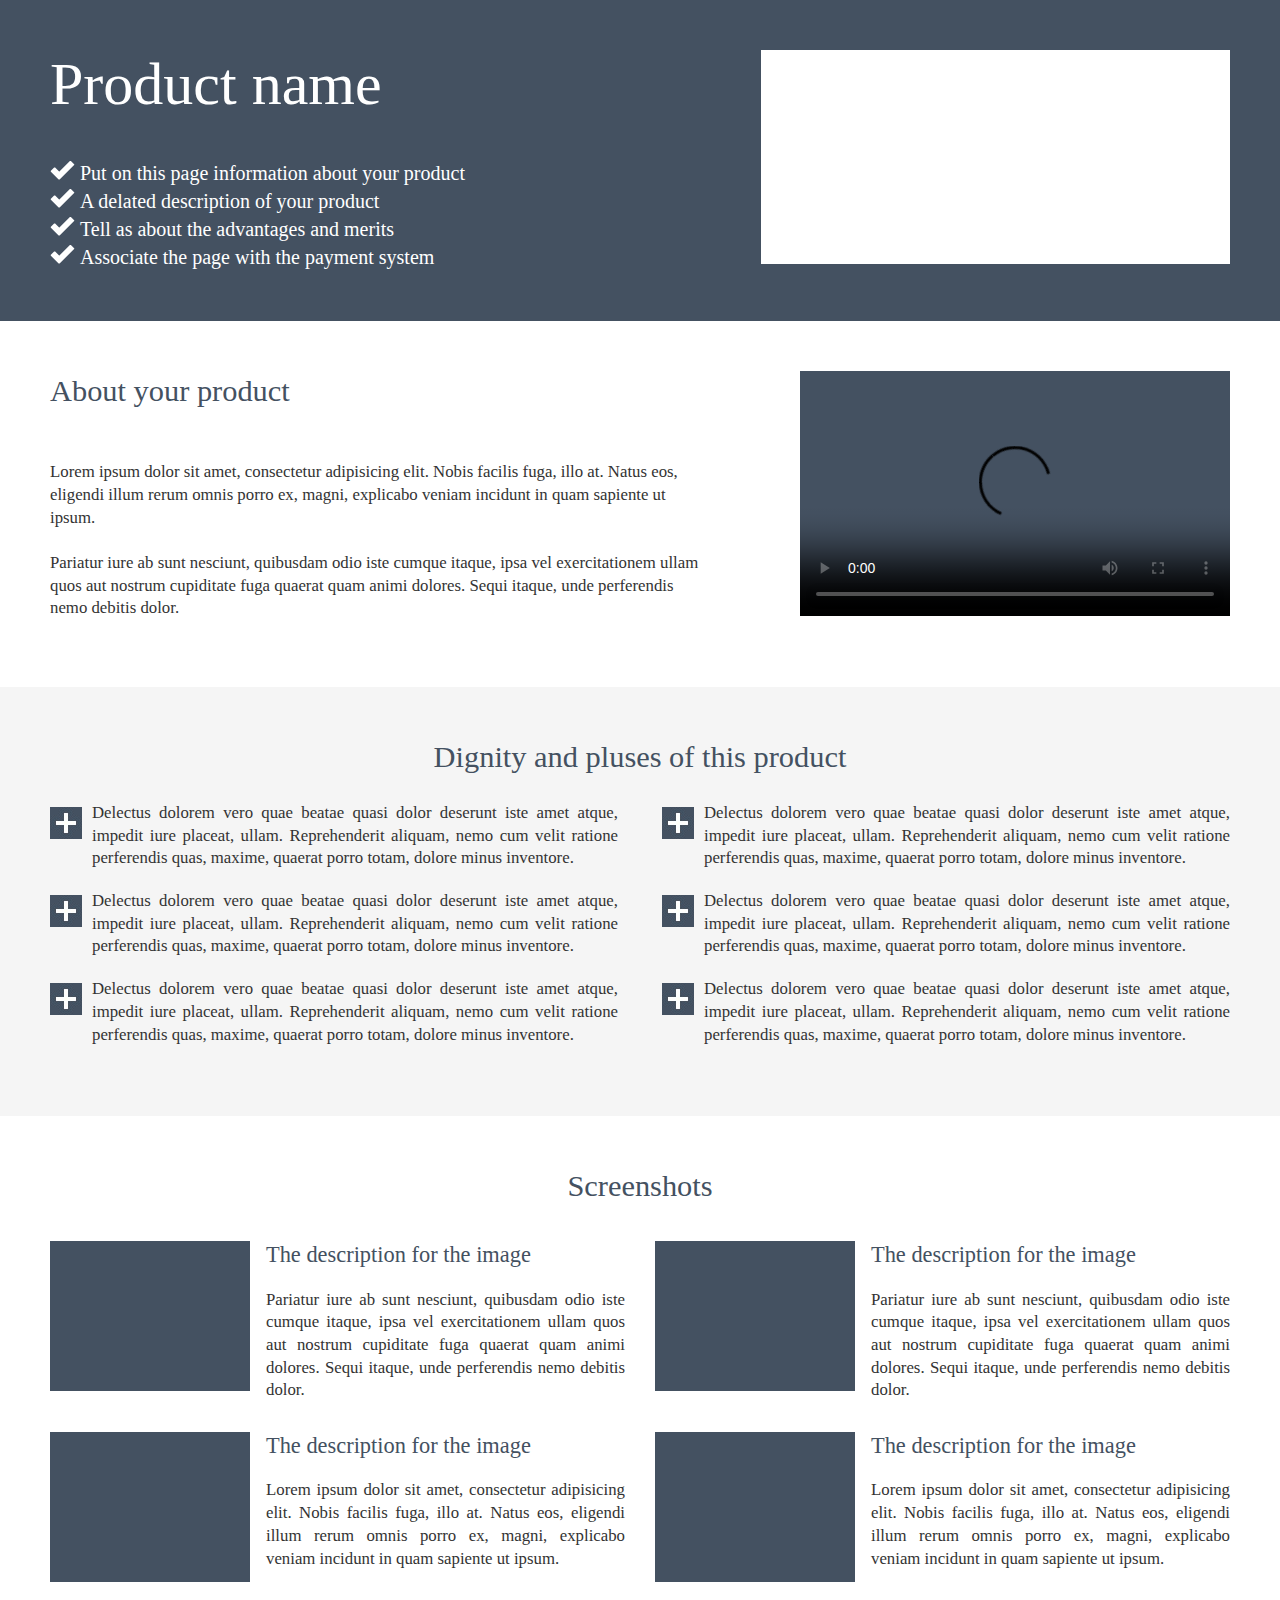
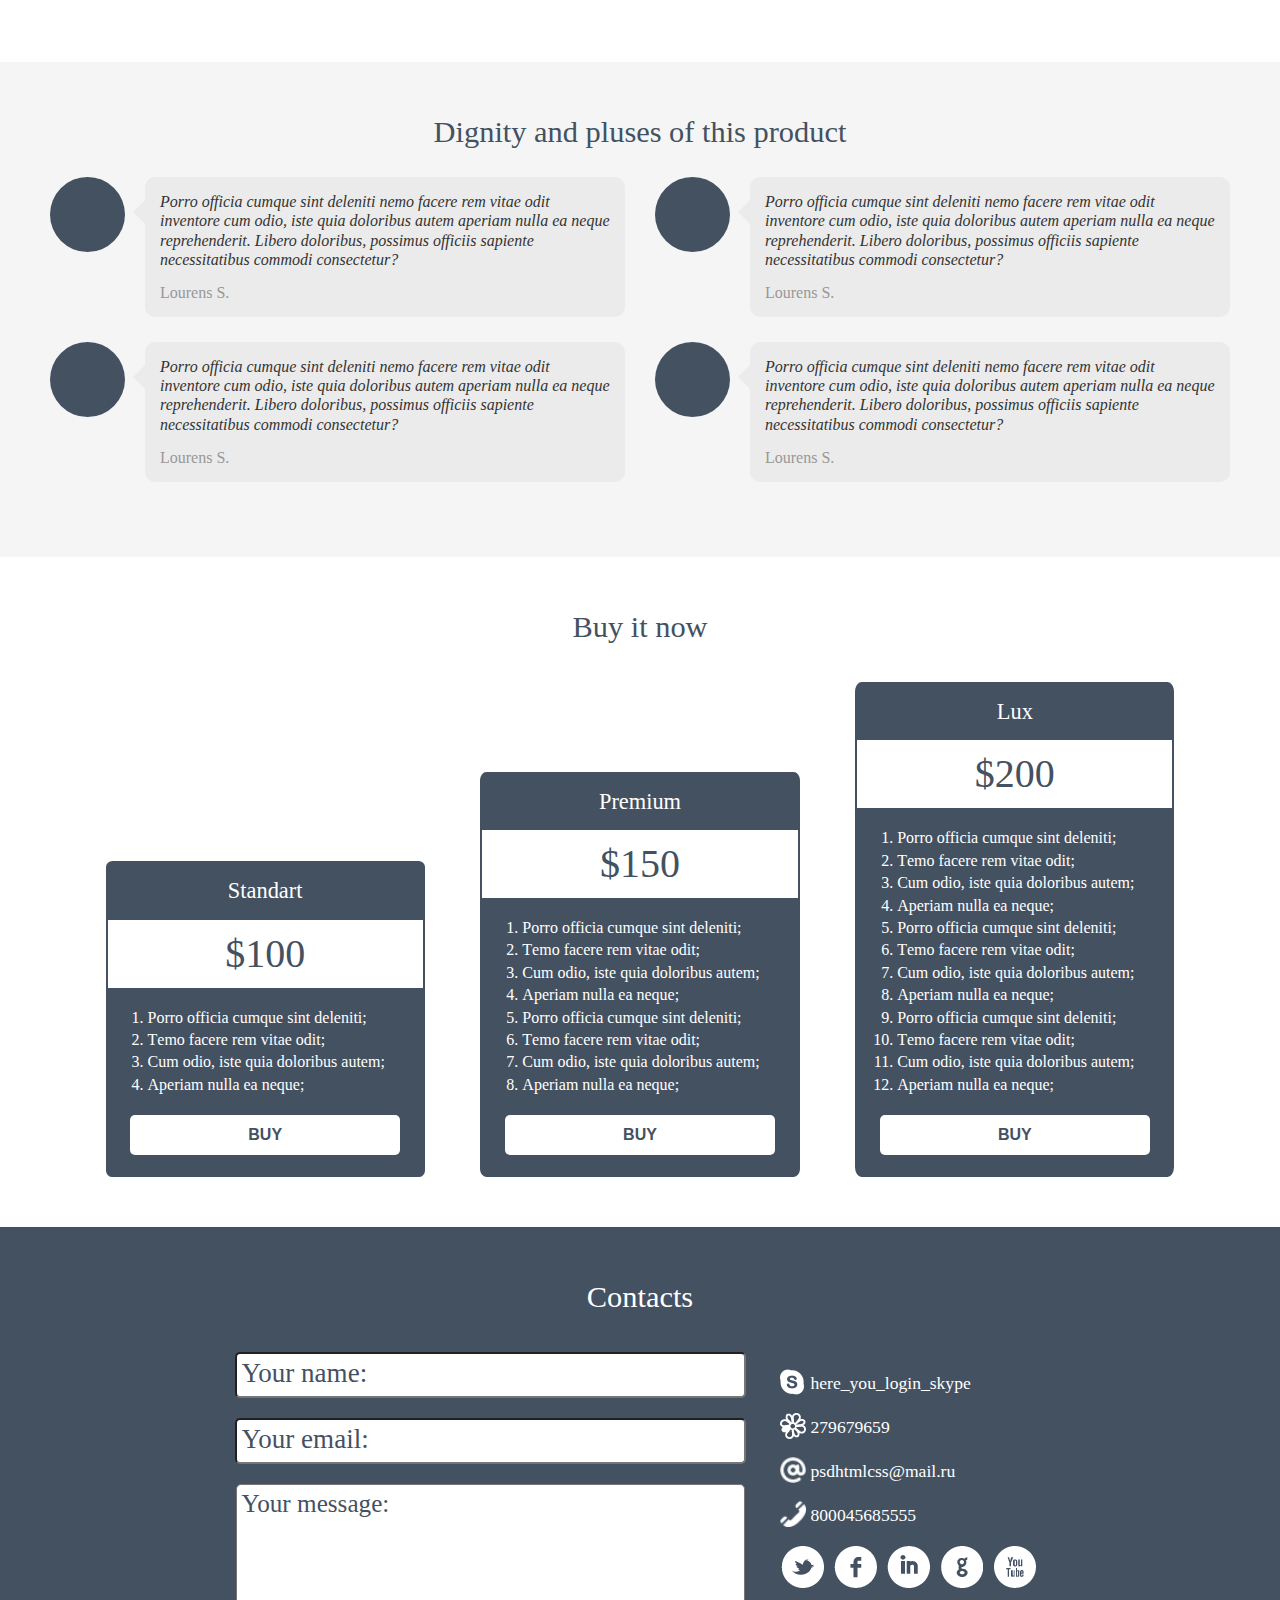
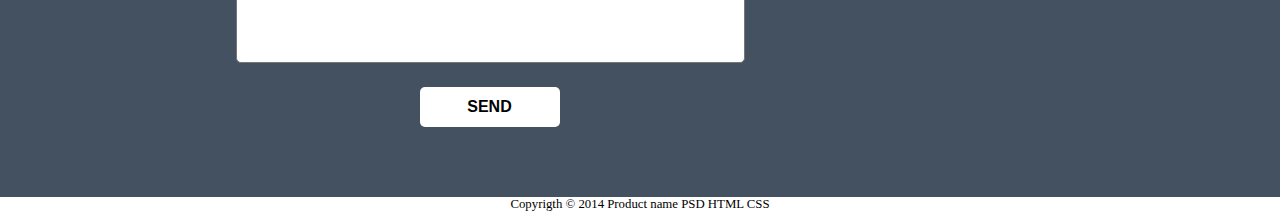
<file: Index.html>
<!DOCTYPE html>

<html lang="en">

<head>
    <meta charset="UTF-8" />
    <link href="Style.css" rel="stylesheet" />
    <meta name="viewport" content="width=device-width, initial-scale=1.0">
    <title>Product!</title>
</head>

<body>
    <div class="wrapper">
        <div class="content">
            <header class="main_header w100 bc445161">
                <div class="main_header_container">
                    <h1 class="main_header_headline text-white">Product name</h1>
                    <ul class="main_header_list text-white">
                        <li>Put on this page information about your product</li>
                        <li>A delated description of your product</li>
                        <li>Tell as about the advantages and merits </li>
                        <li>Associate the page with the payment system</li>
                    </ul>
                </div>
                <img class="main_header_img" src="img/header_img.jpg" alt="IMG">
            </header>
            <main class="w100">
                <section class="about_your_product bc_white">
                    <div class="about_your_product_container">
                        <h2 class="about_your_product_headline text_c445161 h2_font text_c445161">About your product</h2>
                            <p class="about_your_product_text text_c333 p_font"> Lorem ipsum dolor sit amet,
                                consectetur adipisicing
                                elit. Nobis facilis fuga, illo at. Natus eos, eligendi illum rerum omnis porro ex,
                                magni,
                                explicabo veniam incidunt in quam sapiente ut ipsum. <br><br>
                                Pariatur iure ab sunt nesciunt, quibusdam odio iste
                                cumque itaque, ipsa vel exercitationem ullam quos aut nostrum cupiditate fuga quaerat
                                quam
                                animi dolores.
                                Sequi itaque, unde perferendis nemo debitis dolor.</p>
                    </div>
                    <video class="about_your_product_video" src="#" controls poster="img/poster.jpg"></video>
                </section>
                <section class="pluses bcf5f5f5 ">
                    <h2 class="pluses_headline h2_font text_c445161 w100">Dignity and pluses of this product</h2>
                    <figure class="pluses_content">
                        <img src="img/Pluses_img.jpg" alt="IMG" class="pluses_img">
                        <figcaption class="pluses_img_content">
                            <p class="pluses_img_txt text_c333 p_font">Delectus dolorem vero quae beatae quasi dolor
                                deserunt iste amet atque, impedit iure placeat, ullam. Reprehenderit aliquam, nemo cum
                                velit ratione perferendis quas, maxime, quaerat porro totam, dolore minus inventore.</p>
                        </figcaption>
                    </figure>
                    <figure class="pluses_content">
                        <img src="img/Pluses_img.jpg" alt="IMG" class="pluses_img">
                        <figcaption class="pluses_img_content">
                            <p class="pluses_img_txt text_c333 p_font">Delectus dolorem vero quae beatae quasi dolor
                                deserunt iste amet atque, impedit iure placeat, ullam. Reprehenderit aliquam, nemo cum
                                velit ratione perferendis quas, maxime, quaerat porro totam, dolore minus inventore.</p>
                        </figcaption>
                    </figure>
                    <figure class="pluses_content">
                        <img src="img/Pluses_img.jpg" alt="IMG" class="pluses_img">
                        <figcaption class="pluses_img_content">
                            <p class="pluses_img_txt text_c333 p_font">Delectus dolorem vero quae beatae quasi dolor
                                deserunt iste amet atque, impedit iure placeat, ullam. Reprehenderit aliquam, nemo cum
                                velit ratione perferendis quas, maxime, quaerat porro totam, dolore minus inventore.</p>
                        </figcaption>
                    </figure>
                    <figure class="pluses_content">
                        <img src="img/Pluses_img.jpg" alt="IMG" class="pluses_img">
                        <figcaption class="pluses_img_content">
                            <p class="pluses_img_txt text_c333 p_font">Delectus dolorem vero quae beatae quasi dolor
                                deserunt iste amet atque, impedit iure placeat, ullam. Reprehenderit aliquam, nemo cum
                                velit ratione perferendis quas, maxime, quaerat porro totam, dolore minus inventore.</p>
                        </figcaption>
                    </figure>
                    <figure class="pluses_content">
                        <img src="img/Pluses_img.jpg" alt="IMG" class="pluses_img">
                        <figcaption class="pluses_img_content">
                            <p class="pluses_img_txt text_c333 p_font">Delectus dolorem vero quae beatae quasi dolor
                                deserunt iste amet atque, impedit iure placeat, ullam. Reprehenderit aliquam, nemo cum
                                velit ratione perferendis quas, maxime, quaerat porro totam, dolore minus inventore.</p>
                        </figcaption>
                    </figure>
                    <figure class="pluses_content">
                        <img src="img/Pluses_img.jpg" alt="IMG" class="pluses_img">
                        <figcaption class="pluses_img_content">
                            <p class="pluses_img_txt text_c333 p_font">Delectus dolorem vero quae beatae quasi dolor
                                deserunt iste amet atque, impedit iure placeat, ullam. Reprehenderit aliquam, nemo cum
                                velit ratione perferendis quas, maxime, quaerat porro totam, dolore minus inventore.</p>
                        </figcaption>
                    </figure>
                </section>
                <section class="screenshots bc_white">
                    <h2 class="screenshots_headline h2_font text_c445161 w100">Screenshots</h2>
                    <figure class="screenshots_content">
                        <img src="img/screenshot_img.jpg" alt="" class="screenshots_img">
                        <figcaption class="screenshots_img_content">
                            <h3 class="screenshots_img_title text_c445161">The description for the image</h3>
                            <p class="screenshots_img_txt text_c333 p_font">Pariatur iure ab sunt nesciunt, quibusdam
                                odio iste cumque
                                itaque, ipsa vel exercitationem ullam quos aut nostrum cupiditate fuga quaerat quam
                                animi dolores. Sequi itaque, unde perferendis nemo debitis dolor.</p>
                        </figcaption>
                    </figure>
                    <figure class="screenshots_content">
                        <img src="img/screenshot_img.jpg" alt="" class="screenshots_img">
                        <figcaption class="screenshots_img_content">
                            <h3 class="screenshots_img_title text_c445161">The description for the image</h3>
                            <p class="screenshots_img_txt text_c333 p_font">Pariatur iure ab sunt nesciunt, quibusdam
                                odio iste cumque
                                itaque, ipsa vel exercitationem ullam quos aut nostrum cupiditate fuga quaerat quam
                                animi dolores. Sequi itaque, unde perferendis nemo debitis dolor.</p>
                        </figcaption>
                    </figure>
                    <figure class="screenshots_content">
                        <img src="img/screenshot_img.jpg" alt="" class="screenshots_img">
                        <figcaption class="screenshots_img_content">
                            <h3 class="screenshots_img_title text_c445161">The description for the image</h3>
                            <p class="screenshots_img_txt text_c333 p_font">Lorem ipsum dolor sit amet, consectetur
                                adipisicing elit.
                                Nobis facilis fuga, illo at. Natus eos, eligendi illum rerum omnis porro ex, magni,
                                explicabo veniam incidunt in quam sapiente ut ipsum.</p>
                        </figcaption>
                    </figure>
                    <figure class="screenshots_content">
                        <img src="img/screenshot_img.jpg" alt="IMG" class="screenshots_img">
                        <figcaption class="screenshots_img_content">
                            <h3 class="screenshots_img_title text_c445161">The description for the image</h3>
                            <p class="screenshots_img_txt text_c333 p_font">Lorem ipsum dolor sit amet, consectetur
                                adipisicing elit.
                                Nobis facilis fuga, illo at. Natus eos, eligendi illum rerum omnis porro ex, magni,
                                explicabo veniam incidunt in quam sapiente ut ipsum.</p>
                        </figcaption>
                    </figure>
                </section>
                <section class="reviews bcf5f5f5">
                    <h2 class="reviews_headline h2_font text_c445161 w100">Dignity and pluses of this product</h2>
                    <figure class="reviews_content">
                        <img src="img/reviews_img.jpg" alt="" class="reviews_img">
                        <figcaption class="reviews_img_content bc_ebebeb">
                            <p class="reviews_img_txt text_c333">Porro officia cumque sint deleniti nemo facere rem
                                vitae odit inventore cum odio, iste quia doloribus autem aperiam nulla ea neque
                                reprehenderit. Libero doloribus, possimus officiis sapiente necessitatibus commodi
                                consectetur?</p>
                            <span class="reviews_img_signature text_c989898">Lourens S.</span>
                        </figcaption>
                    </figure>
                    <figure class="reviews_content">
                        <img src="img/reviews_img.jpg" alt="" class="reviews_img">
                        <figcaption class="reviews_img_content bc_ebebeb">
                            <p class="reviews_img_txt text_c333">Porro officia cumque sint deleniti nemo facere rem
                                vitae odit inventore cum odio, iste quia doloribus autem aperiam nulla ea neque
                                reprehenderit. Libero doloribus, possimus officiis sapiente necessitatibus commodi
                                consectetur?</p>
                            <span class="reviews_img_signature text_c989898">Lourens S.</span>
                        </figcaption>
                    </figure>
                    <figure class="reviews_content">
                        <img src="img/reviews_img.jpg" alt="" class="reviews_img">
                        <figcaption class="reviews_img_content bc_ebebeb">
                            <p class="reviews_img_txt text_c333">Porro officia cumque sint deleniti nemo facere rem
                                vitae odit inventore cum odio, iste quia doloribus autem aperiam nulla ea neque
                                reprehenderit. Libero doloribus, possimus officiis sapiente necessitatibus commodi
                                consectetur?</p>
                            <span class="reviews_img_signature text_c989898">Lourens S.</span>
                        </figcaption>
                    </figure>
                    <figure class="reviews_content">
                        <img src="img/reviews_img.jpg" alt="" class="reviews_img">
                        <figcaption class="reviews_img_content bc_ebebeb">
                            <p class="reviews_img_txt text_c333">Porro officia cumque sint deleniti nemo facere rem
                                vitae odit inventore cum odio, iste quia doloribus autem aperiam nulla ea neque
                                reprehenderit. Libero doloribus, possimus officiis sapiente necessitatibus commodi
                                consectetur?</p>
                            <span class="reviews_img_signature text_c989898">Lourens S.</span>
                        </figcaption>
                    </figure>
                </section>
                <section class="buy_it_now">
                        <h2 class="buy_it_now_headline h2_font text_c445161 w100">Buy it now</h2>
                    <div class="buy_it_now_content standart bc445161">
                        <h3 class="buy_it_now_content_headline text-white ">Standart</h3>
                        <p class="buy_it_now_content_price text_c445161 bc_white">$100</p>
                        <ol class="buy_it_now_content_list text-white">
                                <li>Porro officia cumque sint deleniti;</li>
                                <li>Тemo facere rem vitae odit;</li>
                                <li>Cum odio, iste quia doloribus autem;</li>
                                <li>Aperiam nulla ea neque;</li>
                        </ol>
                            <button class="button buy_it_now_content_button text_c445161 bc_white">buy</button>      
                    </div>
                    <div class="buy_it_now_content premium bc445161">
                            <h3 class="buy_it_now_content_headline text-white ">Premium</h3>
                            <p class="buy_it_now_content_price text_c445161 bc_white">$150</p>
                            <ol class="buy_it_now_content_list text-white">
                                    <li>Porro officia cumque sint deleniti;</li>
                                    <li>Тemo facere rem vitae odit;</li>
                                    <li>Cum odio, iste quia doloribus autem;</li>
                                    <li>Aperiam nulla ea neque;</li>
                                    <li>Porro officia cumque sint deleniti;</li>
                                    <li>Тemo facere rem vitae odit;</li>
                                    <li>Cum odio, iste quia doloribus autem;</li>
                                    <li>Aperiam nulla ea neque;</li>
                            </ol>
                                <button class="button buy_it_now_content_button text_c445161 bc_white">buy</button>     
                        </div>
                        <div class="buy_it_now_content lux bc445161">
                                <h3 class="buy_it_now_content_headline text-white ">Lux</h3>
                                <p class="buy_it_now_content_price text_c445161 bc_white">$200</p>
                                <ol class="buy_it_now_content_list text-white">
                                        <li>Porro officia cumque sint deleniti;</li>
                                        <li>Тemo facere rem vitae odit;</li>
                                        <li>Cum odio, iste quia doloribus autem;</li>
                                        <li>Aperiam nulla ea neque;</li>
                                        <li>Porro officia cumque sint deleniti;</li>
                                        <li>Тemo facere rem vitae odit;</li>
                                        <li>Cum odio, iste quia doloribus autem;</li>
                                        <li>Aperiam nulla ea neque;</li>
                                        <li>Porro officia cumque sint deleniti;</li>
                                        <li>Тemo facere rem vitae odit;</li>
                                        <li>Cum odio, iste quia doloribus autem;</li>
                                        <li>Aperiam nulla ea neque;</li>
                                </ol>
                                    <button class="button buy_it_now_content_button text_c445161 bc_white">buy</button>    
                            </div>
                </section>
                <section class="contacts bc445161">
                        <h2 class="contacts_headline h2_font text-white w100">Contacts</h2>
                        <form class="contacts_form" action="#" method="post">
                            <label class="contacts_form_input_wrapper">
                                <input type="text" class="fullname bc_white text_c445161" placeholder="Your name:"/>
                            </label>
                            <label class="contacts_form_input_wrapper">
                                <input type="email" class="email bc_white text_c445161" placeholder="Your email:"/>
                            </label>
                            <label class="contacts_form_input_wrapper">
                                <textarea class="message bc_white text_c445161" placeholder="Your message:" rows="6" cols="45"></textarea>
                            </label>
                                <input type="submit" value="Send" class="button contacts_form_button bc_white">
                            </form>
                            <div class="contacts_info">
                            <p class="contacts_info_text contacts_info_text_icon1 text-white">here_you_login_skype</p>
                            <p class="contacts_info_text contacts_info_text_icon2 text-white">279679659</p>
                            <p class="contacts_info_text contacts_info_text_icon3 text-white">psdhtmlcss@mail.ru</p>
                            <p class="contacts_info_text contacts_info_text_icon4 text-white">800045685555</p>
                            <div class="contacts_info_sprite">
                                    <div  class="contacts_info_sprite_icon icon_twitter"><a title="Twitter" class="contacts_info_sprite_icon_link" href="https://twitter.com" target="blank"></a></div>
                                    <div  class="contacts_info_sprite_icon icon_fasebook"><a title="Fasebook" class="contacts_info_sprite_icon_link" href="https://facebook.com" target="blank"></a></div>
                                    <div  class="contacts_info_sprite_icon icon_instagram"><a title="Instagram" class="contacts_info_sprite_icon_link" href="https://instagram.com/" target="blank"></a></div>
                                    <div  class="contacts_info_sprite_icon icon_google"><a title="Google" class="contacts_info_sprite_icon_link" href="https://myaccount.google.com" target="blank"></a></div>
                                    <div  class="contacts_info_sprite_icon icon_youtube"><a title="Youtube" class="contacts_info_sprite_icon_link" href="https://youtube.com" target="blank"></a></div>	
                                </div>
                            </div>
                </section>
            </main>
        </div>
        <footer>Copyrigth &copy; 2014 Product name PSD HTML CSS</footer>
    </div>
</body>

</html>
</file>
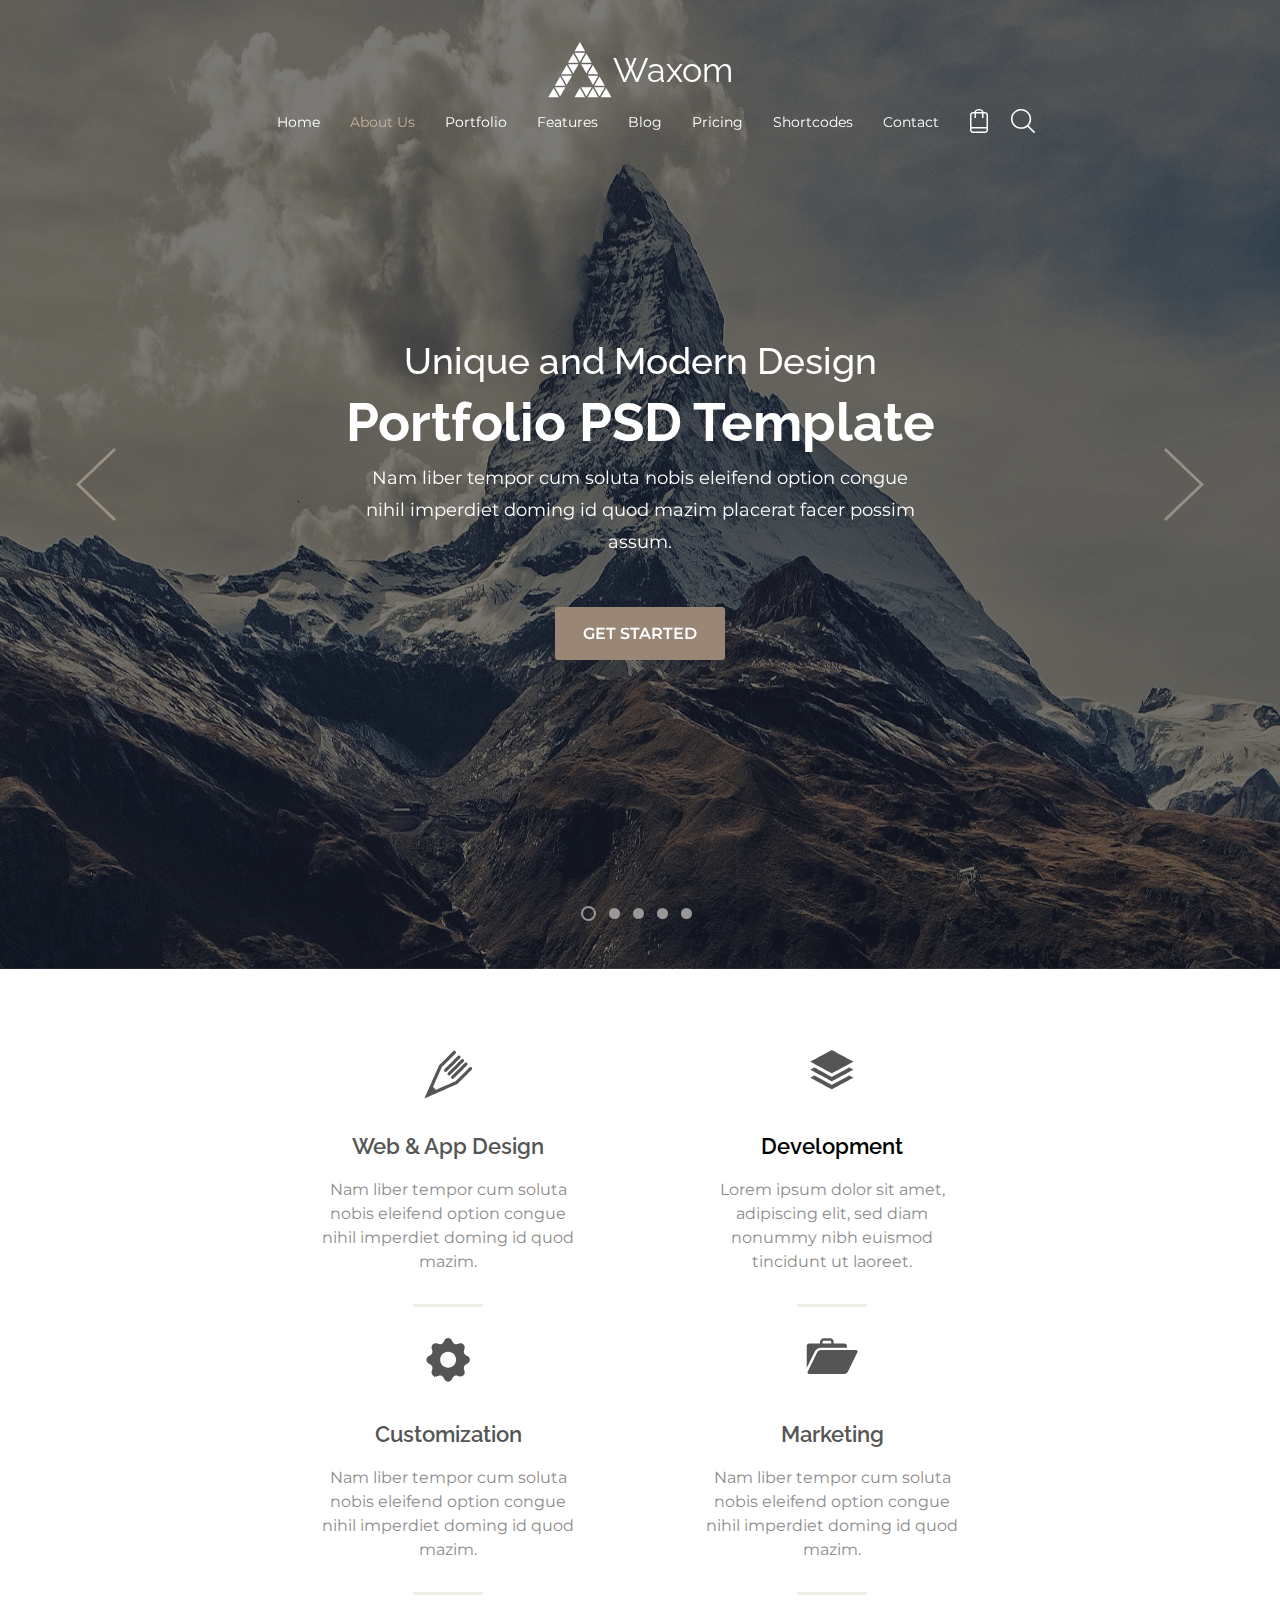
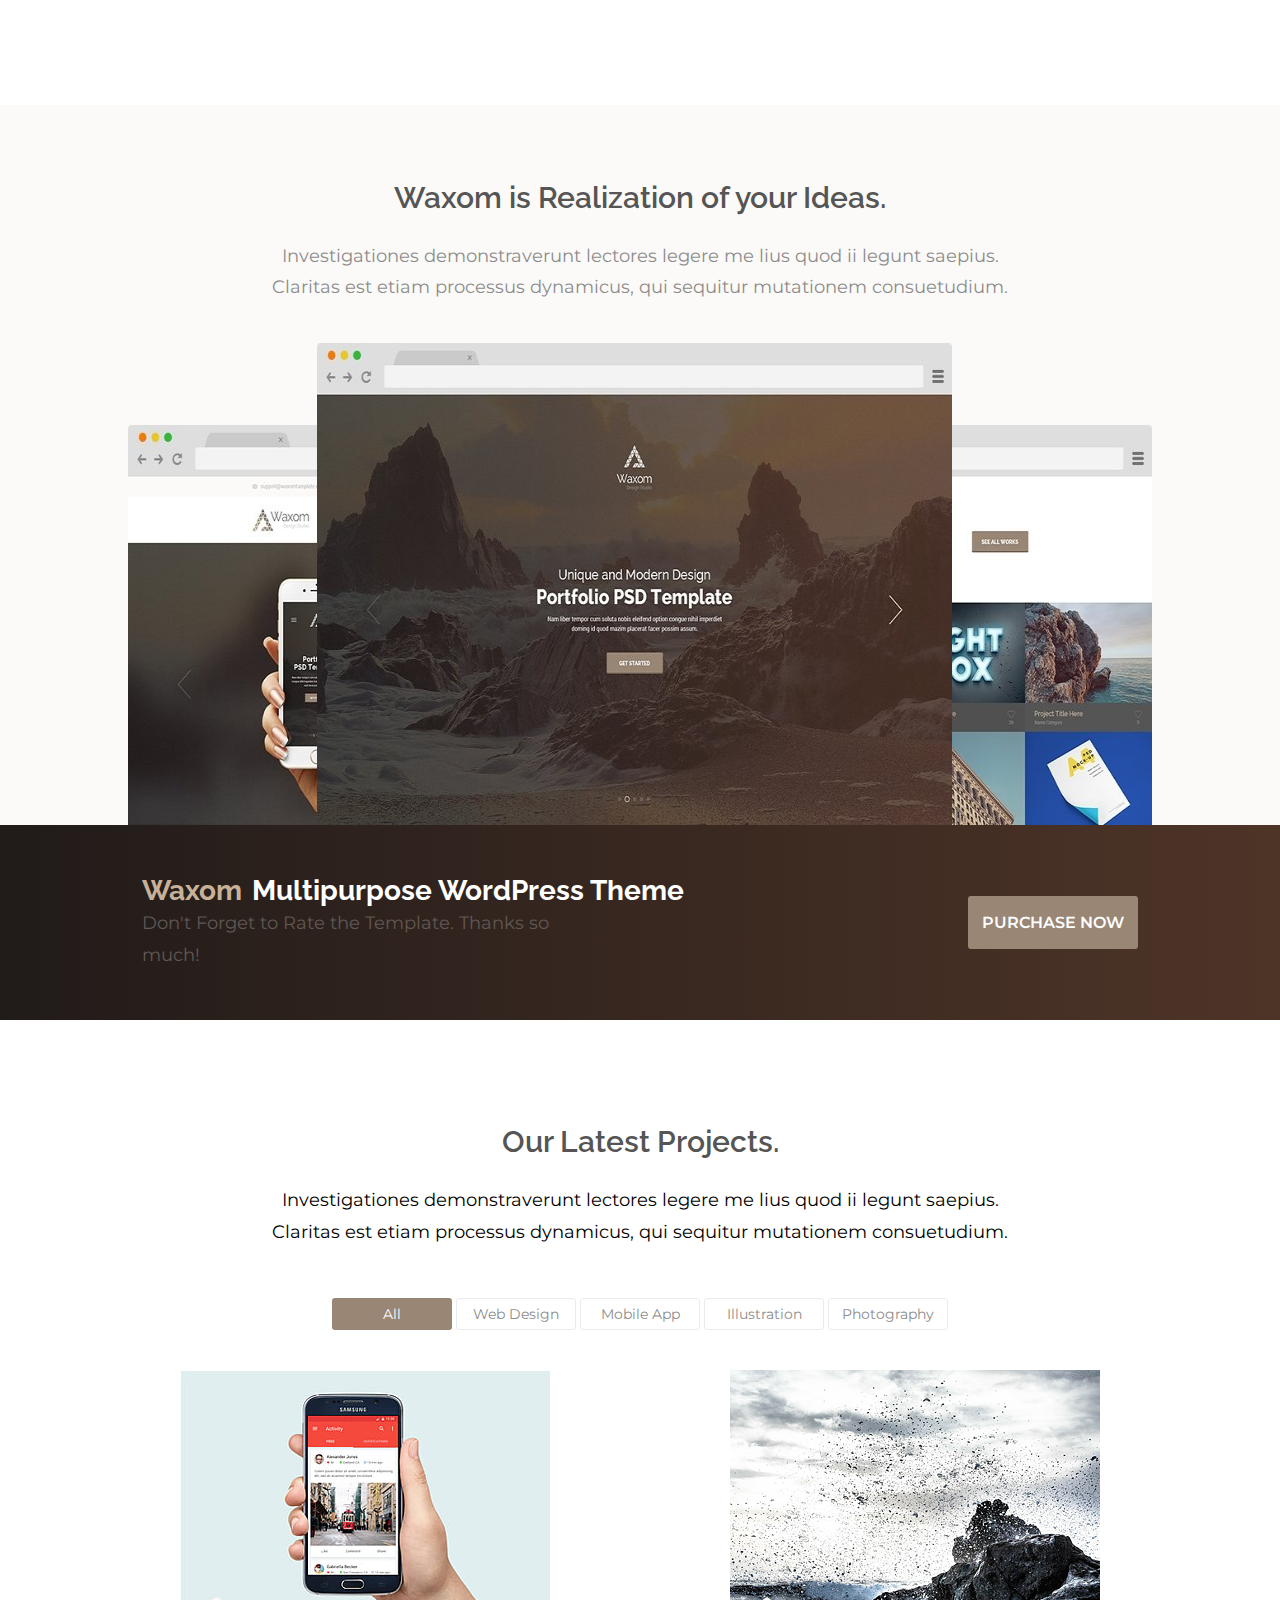
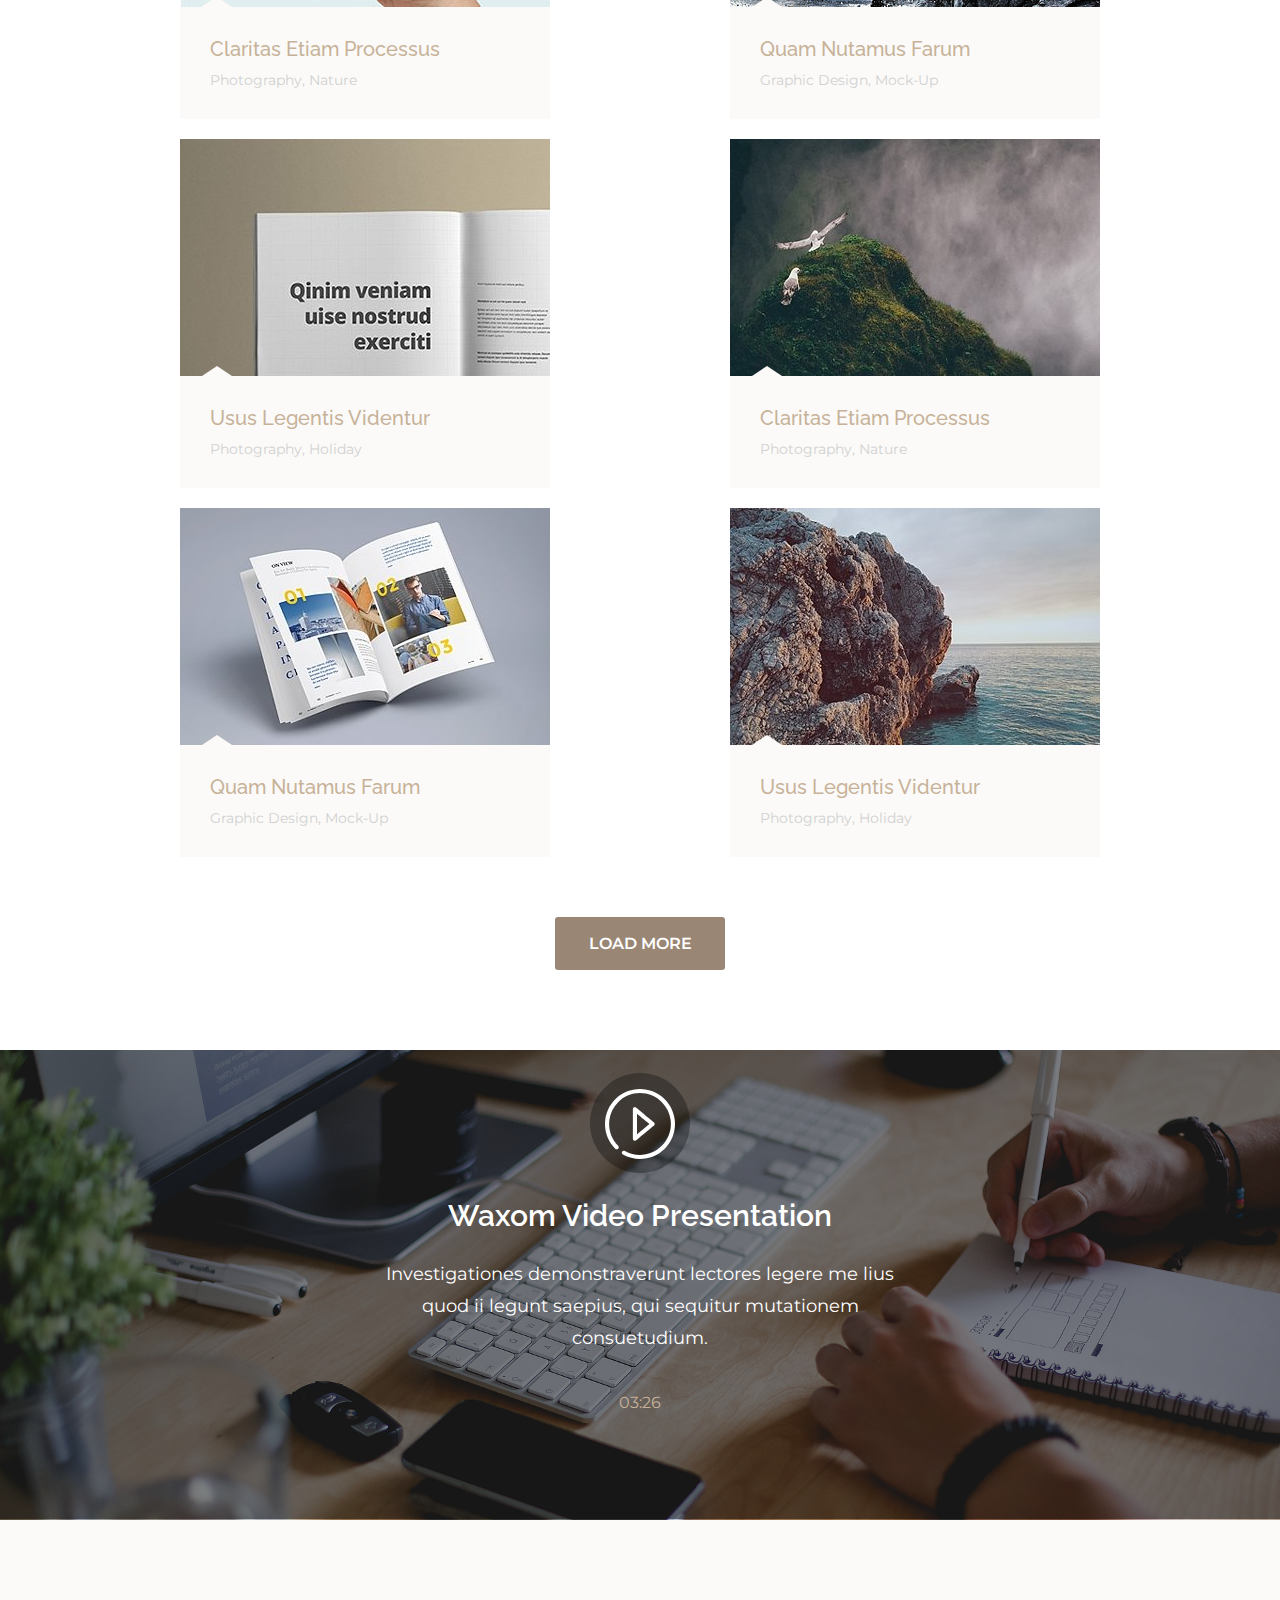
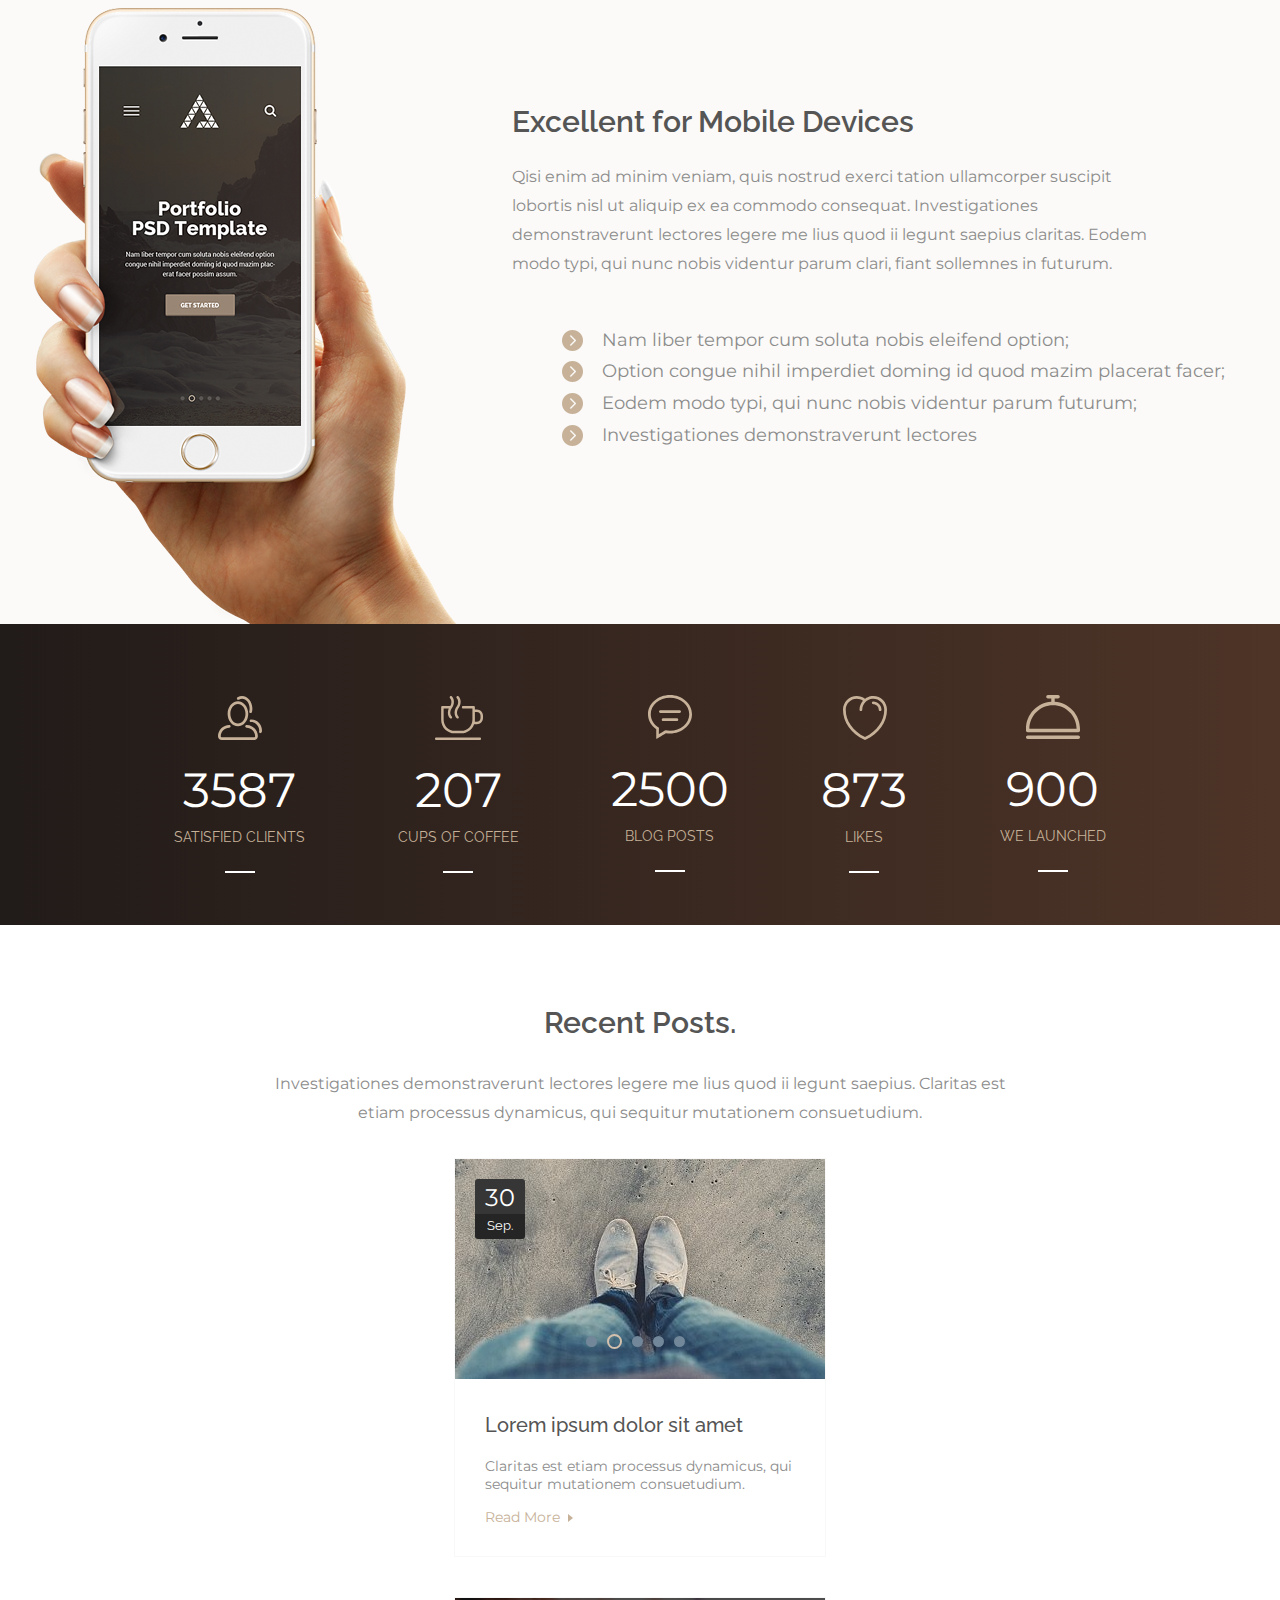
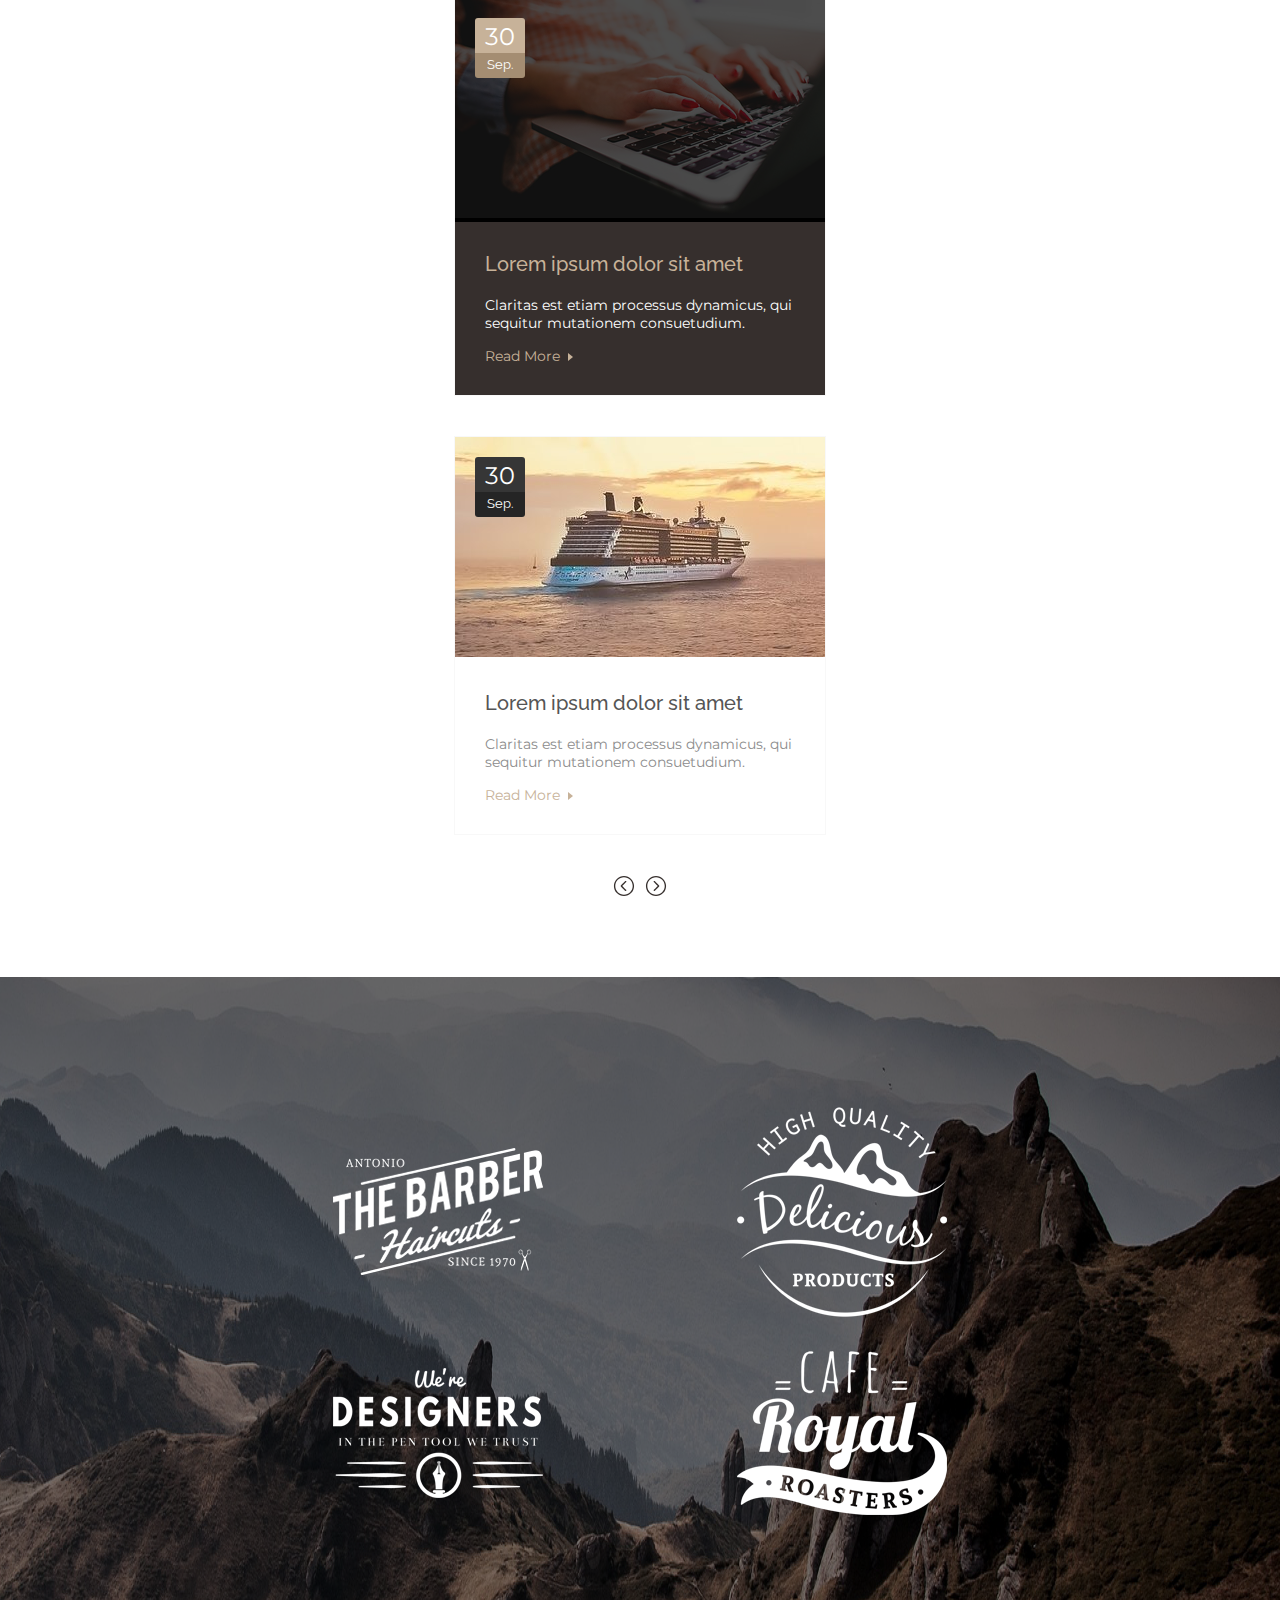
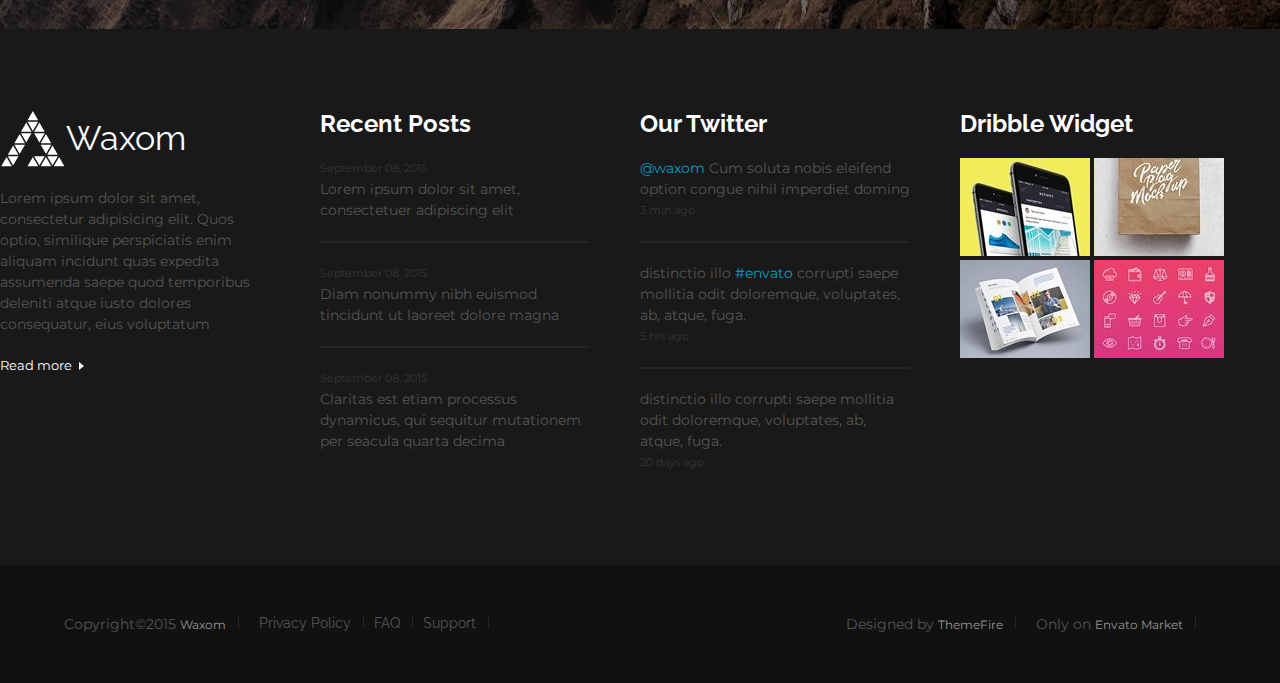
<file: Lesson(test layout)/index.html>
<!DOCTYPE html>
<html lang="en">

<head>
    <meta charset="UTF-8">
    <meta name="viewport" content="width=device-width">
    <link rel="stylesheet" href="css/main.css">
    <link rel="stylesheet" href="css/Style2.css">
    <link rel="stylesheet" href="css/Style.css">
    <link rel="stylesheet" href="https://use.fontawesome.com/releases/v5.0.13/css/all.css">

    <title>Waxom</title>
</head>

<body>
    <div class="wrapper">

        <div class="content">
            <header class="main_header w100">
                <a href="index.html" class="main_header_logo_link">
                    <svg class="main_header_logo_img" xmlns="http://www.w3.org/2000/svg" width="66px" height="59px">
                        <path fill-rule="evenodd"
                            d="M38.107788,12.713295 C38.107788,12.713295 27.60028,12.713295 27.60028,12.713295 C27.60028,12.713295 32.854034,21.904587 32.854034,21.904587 C32.854034,21.904587 38.107788,12.713295 38.107788,12.713295 ZM26.286285,13.47979 C26.286285,13.47979 21.03241,22.671082 21.03241,22.671082 C21.03241,22.671082 31.54004,22.671082 31.54004,22.671082 C31.54004,22.671082 26.286285,13.47979 26.286285,13.47979 ZM44.67566,22.671082 C44.67566,22.671082 39.42169,13.47979 39.42169,13.47979 C39.42169,13.47979 34.16806,22.671082 34.16806,22.671082 C34.16806,22.671082 44.67566,22.671082 44.67566,22.671082 ZM34.16806,24.201576 C34.16806,24.201576 39.42169,33.38955 39.42169,33.38955 C39.42169,33.38955 44.67566,24.201576 44.67566,24.201576 C44.67566,24.201576 34.16806,24.201576 34.16806,24.201576 ZM21.03241,24.201576 C21.03241,24.201576 26.286285,33.38955 26.286285,33.38955 C26.286285,33.38955 31.54004,24.201576 31.54004,24.201576 C31.54004,24.201576 21.03241,24.201576 21.03241,24.201576 ZM14.464661,34.15396 C14.464661,34.15396 24.971344,34.15396 24.971344,34.15396 C24.971344,34.15396 19.718384,24.966827 19.718384,24.966827 C19.718384,24.966827 14.464661,34.15396 14.464661,34.15396 ZM51.243317,34.15396 C51.243317,34.15396 45.989685,24.966827 45.989685,24.966827 C45.989685,24.966827 40.73764,34.15396 40.73764,34.15396 C40.73764,34.15396 51.243317,34.15396 51.243317,34.15396 ZM32.854034,1.9935837 C32.854034,1.9935837 27.60028,11.184044 27.60028,11.184044 C27.60028,11.184044 38.107788,11.184044 38.107788,11.184044 C38.107788,11.184044 32.854034,1.9935837 32.854034,1.9935837 ZM45.989685,44.874092 C45.989685,44.874092 51.243317,35.68612 51.243317,35.68612 C51.243317,35.68612 40.73764,35.68612 40.73764,35.68612 C40.73764,35.68612 45.989685,44.874092 45.989685,44.874092 ZM19.718384,44.874092 C19.718384,44.874092 24.971344,35.68612 24.971344,35.68612 C24.971344,35.68612 14.464661,35.68612 14.464661,35.68612 C14.464661,35.68612 19.718384,44.874092 19.718384,44.874092 ZM7.897003,45.64142 C7.897003,45.64142 18.403687,45.64142 18.403687,45.64142 C18.403687,45.64142 13.150757,36.45096 13.150757,36.45096 C13.150757,36.45096 7.897003,45.64142 7.897003,45.64142 ZM57.811096,45.64142 C57.811096,45.64142 52.557343,36.45096 52.557343,36.45096 C52.557343,36.45096 47.303345,45.64142 47.303345,45.64142 C47.303345,45.64142 57.811096,45.64142 57.811096,45.64142 ZM47.303345,47.171913 C47.303345,47.171913 52.557343,56.359047 52.557343,56.359047 C52.557343,56.359047 57.811096,47.171913 57.811096,47.171913 C57.811096,47.171913 47.303345,47.171913 47.303345,47.171913 ZM34.16806,47.171913 C34.16806,47.171913 39.42169,56.359047 39.42169,56.359047 C39.42169,56.359047 44.67566,47.171913 44.67566,47.171913 C44.67566,47.171913 34.16806,47.171913 34.16806,47.171913 ZM13.150757,56.359047 C13.150757,56.359047 18.403687,47.171913 18.403687,47.171913 C18.403687,47.171913 7.897003,47.171913 7.897003,47.171913 C7.897003,47.171913 13.150757,56.359047 13.150757,56.359047 ZM1.3310547,57.127625 C1.3310547,57.127625 11.835815,57.127625 11.835815,57.127625 C11.835815,57.127625 6.582062,47.93924 6.582062,47.93924 C6.582062,47.93924 1.3310547,57.127625 1.3310547,57.127625 ZM27.60028,57.127625 C27.60028,57.127625 38.107788,57.127625 38.107788,57.127625 C38.107788,57.127625 32.854034,47.93924 32.854034,47.93924 C32.854034,47.93924 27.60028,57.127625 27.60028,57.127625 ZM40.73764,57.127625 C40.73764,57.127625 51.243317,57.127625 51.243317,57.127625 C51.243317,57.127625 45.989685,47.93924 45.989685,47.93924 C45.989685,47.93924 40.73764,57.127625 40.73764,57.127625 ZM59.12509,47.93924 C59.12509,47.93924 53.873047,57.127625 53.873047,57.127625 C53.873047,57.127625 64.377014,57.127625 64.377014,57.127625 C64.377014,57.127625 59.12509,47.93924 59.12509,47.93924 Z" />
                    </svg>
                    <span class="main_header_logo_name text_white">Waxom</span>
                </a>
                <div class="main_header_links_container">
                    <input type="checkbox" id="checkbox1" class="main_header_links_container_burger">
                    <label class="fakebox" for="checkbox1">
                        <div class="burger">
                            <span class="bar bar1"></span>
                            <span class="bar bar2"></span>
                            <span class="bar bar3"></span>
                            <span class="bar bar4"></span>
                        </div>
                    </label>
                    <nav class="main_header_menu_burger">
                            <ul class="main_header_menu_list_burger p_little_font">
                                <li><a class="main_header_menu_link_burger main_header_menu_link text_white" href="#">Home</a></li>
                                <li><a class="main_header_menu_link_burger main_header_menu_link main_header_menu_link_active text_white" href="#">About
                                        Us</a></li>
                                <li><a class="main_header_menu_link_burger main_header_menu_link text_white" href="#">Portfolio</a></li>
                                <li><a class="main_header_menu_link_burger main_header_menu_link text_white" href="#">Features</a></li>
                                <li><a class="main_header_menu_link_burger main_header_menu_link text_white" href="#">Blog</a></li>
                                <li><a class="main_header_menu_link_burger main_header_menu_link text_white" href="#">Pricing</a></li>
                                <li><a class="main_header_menu_link_burger main_header_menu_link text_white" href="#">Shortcodes</a></li>
                                <li><a class="main_header_menu_link_burger main_header_menu_link text_white" href="#">Contact</a></li>
                            </ul>
                    </nav>
                    <nav class="main_header_menu">
                        <ul class="main_header_menu_list p_little_font">
                            <li><a class="main_header_menu_link text_white" href="#">Home</a></li>
                            <li><a class="main_header_menu_link main_header_menu_link_active text_white" href="#">About
                                    Us</a></li>
                            <li><a class="main_header_menu_link text_white" href="#">Portfolio</a></li>
                            <li><a class="main_header_menu_link text_white" href="#">Features</a></li>
                            <li><a class="main_header_menu_link text_white" href="#">Blog</a></li>
                            <li><a class="main_header_menu_link text_white" href="#">Pricing</a></li>
                            <li><a class="main_header_menu_link text_white" href="#">Shortcodes</a></li>
                            <li><a class="main_header_menu_link text_white" href="#">Contact</a></li>
                        </ul>
                    </nav>
                    <div class="main_header_cart_and_search_container">
                        <a href="#" class="main_header_cart_link">
                            <svg class="main_header_cart" xmlns="http://www.w3.org/2000/svg"
                                xmlns:xlink="http://www.w3.org/1999/xlink" width="20px" height="27px">
                                <path fill-rule="evenodd" fill="#ffffff"
                                    d="M15.995483,4.9985275 C15.995483,4.9985275 14.496216,4.9985275 14.496216,4.9985275 C14.496216,3.3417358 12.483032,1.998188 9.998779,1.998188 C7.5144043,1.998188 5.5009766,3.3417358 5.5009766,4.9985275 C5.5009766,4.9985275 4.001831,4.9985275 4.001831,4.9985275 C2.3458252,4.9985275 1.0032959,6.3412437 1.0032959,7.997204 C1.0032959,7.997204 1.0032959,22.995163 1.0032959,22.995163 C1.0032959,24.651123 2.3458252,25.994255 4.001831,25.994255 C4.001831,25.994255 15.995483,25.994255 15.995483,25.994255 C17.651611,25.994255 18.994263,24.651123 18.994263,22.995163 C18.994263,22.995163 18.994263,7.997204 18.994263,7.997204 C18.994263,6.3412437 17.651611,4.9985275 15.995483,4.9985275 ZM9.998779,3.4983559 C11.655029,3.4983559 12.99707,3.96241 12.99707,4.9985275 C12.99707,4.9985275 7.000244,4.9985275 7.000244,4.9985275 C7.000244,3.96241 8.342651,3.4983559 9.998779,3.4983559 ZM17.494995,22.995163 C17.494995,23.823143 16.823486,24.494087 15.995483,24.494087 C15.995483,24.494087 4.001831,24.494087 4.001831,24.494087 C3.173584,24.494087 2.5024414,23.823143 2.5024414,22.995163 C2.5024414,22.995163 2.5024414,21.495407 2.5024414,21.495407 C2.5024414,21.495407 17.494995,21.495407 17.494995,21.495407 C17.494995,21.495407 17.494995,22.995163 17.494995,22.995163 ZM17.494995,19.99524 C17.494995,19.99524 2.5024414,19.99524 2.5024414,19.99524 C2.5024414,19.99524 2.5024414,7.997204 2.5024414,7.997204 C2.5024414,7.168808 3.173584,6.497452 4.001831,6.497452 C4.001831,6.497452 5.5009766,6.497452 5.5009766,6.497452 C5.5009766,6.497452 5.5009766,10.997543 5.5009766,10.997543 C5.5009766,10.997543 7.000244,10.997543 7.000244,10.997543 C7.000244,10.997543 7.000244,6.497452 7.000244,6.497452 C7.000244,6.497452 12.99707,6.497452 12.99707,6.497452 C12.99707,6.497452 12.99707,10.997543 12.99707,10.997543 C12.99707,10.997543 14.496216,10.997543 14.496216,10.997543 C14.496216,10.997543 14.496216,6.497452 14.496216,6.497452 C14.496216,6.497452 15.995483,6.497452 15.995483,6.497452 C16.823975,6.497452 17.494995,7.168808 17.494995,7.997204 C17.494995,7.997204 17.494995,19.99524 17.494995,19.99524 Z" />
                            </svg>
                        </a>
                        <form class="main_header_search_form" action="#">
                            <input class="main_header_search_input" type="search" placeholder="Enter search query">
                            <button class="main_header_search_button"> <svg class="main_header_search"
                                    xmlns="http://www.w3.org/2000/svg" xmlns:xlink="http://www.w3.org/1999/xlink"
                                    width="27px" height="28px">
                                    <path fill-rule="evenodd" fill="#ffffff"
                                        d="M24.762207,24.68145 C24.762207,24.68145 18.568604,18.586464 18.568604,18.586464 C20.190186,16.82457 21.18689,14.493507 21.18689,11.928558 C21.186035,6.4434433 16.667603,1.9977722 11.093384,1.9977722 C5.518921,1.9977722 1.0006104,6.4434433 1.0006104,11.928558 C1.0006104,17.415741 5.518921,21.862244 11.093384,21.862244 C13.501587,21.862244 15.710693,21.02803 17.4458,19.643776 C17.4458,19.643776 23.663452,25.763268 23.663452,25.763268 C23.966309,26.061554 24.45813,26.061554 24.761353,25.763268 C25.064697,25.46373 25.064697,24.979324 24.762207,24.68145 ZM11.093384,20.333824 C6.376953,20.333824 2.5533447,16.571564 2.5533447,11.928558 C2.5533447,7.28804 6.376953,3.5249443 11.093384,3.5249443 C15.809814,3.5249443 19.633057,7.28804 19.633057,11.928558 C19.633057,16.571564 15.809814,20.333824 11.093384,20.333824 Z" />
                                </svg></button>
                        </form>
                    </div>
                </div>
            </header>
            <main>
                <section class="slider_wrapper">
                    <div id="slider" class="galery_container bg_555555 slider">
                        <ol class="slider_paginations_list w100 slider__indicators">
                            <li class="slider_pagination slider_pagination_active slider__indicator slider__indicator_active"
                                data-slide-to="0"></li>
                            <li class="slider_pagination slider__indicator" data-slide-to="1"></li>
                            <li class="slider_pagination slider__indicator" data-slide-to="2"></li>
                            <li class="slider_pagination slider__indicator" data-slide-to="3"></li>
                            <li class="slider_pagination slider__indicator" data-slide-to="4"></li>
                        </ol>
                        <div class="slider_galery_img_content slider__items">
                            <div class="slider_galery_img slider__item slider__item_active">
                                <img src="img/galery_img_1.jpg" alt="IMG" class="slider_galery_img">
                            </div>
                            <div class="slider_galery_img slider__item">
                                <img src="img/galery_img_2.jpg" alt="IMG" class="slider_galery_img">
                            </div>
                            <div class="slider_galery_img slider__item">
                                <img src="img/galery_img_3.jpg" alt="IMG" class="slider_galery_img">
                            </div>
                            <div class="slider_galery_img slider__item">
                                <img src="img/galery_img_4.jpg" alt="IMG" class="slider_galery_img">
                            </div>
                            <div class="slider_galery_img slider__item">
                                <img src="img/galery_img_5.jpg" alt="IMG" class="slider_galery_img">
                            </div>
                        </div>
                        <div class="slider_container">
                            <div class="slider_content">
                                <h2 class="slider_content_subtitle text_white">Unique and Modern Design</h2>
                                <h1 class="slider_content_title text_white">Portfolio PSD Template</h1>
                                <p class="slider_content_txt  p_font text_white">Nam liber tempor cum soluta nobis
                                    eleifend
                                    option congue nihil imperdiet doming id quod mazim placerat facer possim assum.</p>
                                <button class="slider_content_button text_white buttons">Get started</button>
                            </div>
                        </div>
                        <a class="slider__control slider__control_prev" href="#" role="button"></a>
                        <a class="slider__control slider__control_next" href="#" role="button"></a>
                    </div>
                </section>
                <section class="services">
                    <div class="service_content">
                        <svg class="service_content_img" xmlns="http://www.w3.org/2000/svg"
                            xmlns:xlink="http://www.w3.org/1999/xlink" width="51px" height="51px">
                            <path fill-rule="evenodd"
                                d="M48.66797,18.469604 C48.043335,17.84729 47.039368,17.84729 46.419556,18.469604 C46.419556,18.469604 32.573364,32.313965 32.573364,32.313965 C32.573364,32.313965 13.105682,40.886597 13.105682,40.886597 C13.105682,40.886597 10.106628,37.88794 10.106628,37.88794 C10.106628,37.88794 18.683075,18.422241 18.683075,18.422241 C18.683075,18.422241 32.526978,4.5755615 32.526978,4.5755615 C33.148193,3.954834 33.148193,2.9499512 32.526978,2.3271484 C31.903992,1.7056885 30.898376,1.7056885 30.278564,2.3271484 C30.278564,2.3271484 16.010864,16.59143 16.010864,16.59143 C16.010864,16.59143 1.5342102,49.4635 1.5342102,49.4635 C1.5342102,49.4635 34.401733,34.98523 34.401733,34.98523 C34.401733,34.98523 48.66797,20.717163 48.66797,20.717163 C49.289185,20.099854 49.289185,19.090332 48.66797,18.469604 ZM28.49524,29.466064 C28.805054,29.773438 29.211182,29.931396 29.620056,29.931396 C30.027588,29.931396 30.433655,29.773438 30.745117,29.466064 C30.745117,29.466064 44.07672,16.134033 44.07672,16.134033 C44.699585,15.510498 44.699585,14.505493 44.07672,13.884766 C43.453796,13.260376 42.44983,13.260376 41.826904,13.884766 C41.826904,13.884766 28.49524,27.21643 28.49524,27.21643 C27.875427,27.836304 27.875427,28.843262 28.49524,29.466064 ZM25.015076,25.985474 C25.326477,26.293335 25.73413,26.449951 26.139954,26.449951 C26.549072,26.449951 26.954956,26.293335 27.264893,25.985474 C27.264893,25.985474 40.598022,12.652588 40.598022,12.652588 C41.219482,12.030273 41.219482,11.023193 40.598022,10.402954 C39.973755,9.780273 38.969788,9.780273 38.348145,10.402954 C38.348145,10.402954 25.015076,23.73462 25.015076,23.73462 C24.393677,24.35437 24.393677,25.36438 25.015076,25.985474 ZM21.53415,22.50232 C21.844849,22.813599 22.253052,22.96814 22.65921,22.96814 C23.065002,22.96814 23.473236,22.813599 23.783936,22.50232 C23.783936,22.50232 37.116516,9.172363 37.116516,9.172363 C37.73944,8.547607 37.73944,7.5422363 37.116516,6.9223633 C36.49524,6.29834 35.489502,6.29834 34.86664,6.9223633 C34.86664,6.9223633 21.53415,20.253174 21.53415,20.253174 C20.913513,20.873413 20.913513,21.882935 21.53415,22.50232 Z" />
                        </svg>
                        <h2 class="service_content_title text_555555">Web & App Design</h2>
                        <p class="service_content_txt text_8c8c8c">Nam liber tempor cum soluta nobis eleifend option
                            congue nihil imperdiet doming id quod mazim.</p>
                    </div>
                    <div class="service_content">
                        <svg class="service_content_img " xmlns:xlink="http://www.w3.org/1999/xlink"
                            xmlns="http://www.w3.org/2000/svg" width="46px" height="51px">
                            <path fill-rule="evenodd"
                                d="M22.850525,1.1054688 C22.850525,1.1054688 1.4135742,12.665649 1.4135742,12.665649 C1.4135742,12.665649 22.850525,24.22705 22.850525,24.22705 C22.850525,24.22705 44.287354,12.665649 44.287354,12.665649 C44.287354,12.665649 22.850525,1.1054688 22.850525,1.1054688 ZM22.850525,27.957764 C22.850525,27.957764 5.3987427,18.547974 5.3987427,18.547974 C5.3987427,18.547974 1.4135742,20.696655 1.4135742,20.696655 C1.4135742,20.696655 22.850525,32.253418 22.850525,32.253418 C22.850525,32.253418 44.287354,20.696655 44.287354,20.696655 C44.287354,20.696655 40.302307,18.547974 40.302307,18.547974 C40.302307,18.547974 22.850525,27.957764 22.850525,27.957764 ZM22.850525,35.98462 C22.850525,35.98462 5.3987427,26.57312 5.3987427,26.57312 C5.3987427,26.57312 1.4135742,28.720459 1.4135742,28.720459 C1.4135742,28.720459 22.850525,40.283203 22.850525,40.283203 C22.850525,40.283203 44.287354,28.720459 44.287354,28.720459 C44.287354,28.720459 40.302307,26.57312 40.302307,26.57312 C40.302307,26.57312 22.850525,35.98462 22.850525,35.98462 Z" />
                        </svg>
                        <h2 class="service_content_title">Development</h2>
                        <p class="service_content_txt  text_8c8c8c">Lorem ipsum dolor sit amet, adipiscing elit, sed
                            diam nonummy nibh euismod tincidunt ut laoreet.</p>
                    </div>
                    <div class="service_content">
                        <svg class="service_content_img" xmlns="http://www.w3.org/2000/svg"
                            xmlns:xlink="http://www.w3.org/1999/xlink" width="46px" height="51px">
                            <path fill-rule="evenodd"
                                d="M44.927124,22.849976 C44.927124,21.229736 43.76062,19.500732 42.321655,18.993042 C40.881714,18.483276 39.486572,17.23523 39.0813,16.25061 C38.675293,15.268921 38.78076,13.395752 39.4364,12.016846 C40.092407,10.637573 39.694946,8.590698 38.549683,7.442871 C37.404175,6.296631 35.35681,5.9014893 33.976685,6.557495 C32.597412,7.2143555 30.726929,7.321533 29.74585,6.914795 C28.764893,6.5097656 27.517456,5.1121826 27.005127,3.6730957 C26.493408,2.2340088 24.763916,1.0670166 23.143677,1.0670166 C21.523071,1.0670166 19.79419,2.2340088 19.281982,3.6730957 C18.770142,5.1121826 17.522217,6.508911 16.54126,6.914795 C15.559692,7.321533 13.689697,7.2143555 12.310425,6.557495 C10.931519,5.9014893 8.883301,6.296631 7.7374268,7.442871 C6.591797,8.590698 6.194824,10.637573 6.85083,12.016846 C7.507202,13.396606 7.61145,15.2664795 7.2039795,16.249878 C6.7960205,17.231567 5.4053955,18.483276 3.9660645,18.993042 C2.5263672,19.500732 1.3598633,21.229736 1.3598633,22.849976 C1.3598633,24.470703 2.5263672,26.198853 3.9660645,26.710693 C5.4053955,27.223022 6.7978516,28.474243 7.2058105,29.453857 C7.6136475,30.434326 7.507202,32.30432 6.85083,33.683105 C6.194824,35.061523 6.591797,37.10974 7.7374268,38.255127 C8.883301,39.4021 10.930298,39.799316 12.310425,39.142456 C13.69043,38.48645 15.559692,38.38098 16.54126,38.78894 C17.523193,39.196045 18.770142,40.593994 19.281982,42.03235 C19.79419,43.46814 21.523071,44.633423 23.143677,44.633423 C24.763916,44.633423 26.493408,43.46814 27.005127,42.03235 C27.517456,40.593994 28.763062,39.196533 29.744263,38.78601 C30.72522,38.37805 32.597412,38.48645 33.976685,39.142456 C35.355957,39.799316 37.404175,39.4021 38.549683,38.255127 C39.694946,37.10974 40.092407,35.061523 39.4364,33.683105 C38.78076,32.303833 38.673462,30.433105 39.078735,29.453125 C39.484863,28.471802 40.881714,27.223022 42.321655,26.710693 C43.76062,26.198853 44.927124,24.470703 44.927124,22.849976 ZM23.143677,30.841919 C18.723999,30.841919 15.1501465,27.270386 15.1501465,22.858765 C15.1501465,18.440063 18.723999,14.865112 23.143677,14.865112 C27.554443,14.865112 31.127808,18.440063 31.127808,22.858765 C31.127808,27.270386 27.554443,30.841919 23.143677,30.841919 Z" />
                        </svg>
                        <h2 class="service_content_title text_555555">Customization</h2>
                        <p class="service_content_txt text_8c8c8c">Nam liber tempor cum soluta nobis eleifend option
                            congue nihil imperdiet doming id quod mazim.</p>
                    </div>
                    <div class="service_content">
                        <svg class="service_content_img" xmlns="http://www.w3.org/2000/svg"
                            xmlns:xlink="http://www.w3.org/1999/xlink" width="55px" height="51px">
                            <path fill-rule="evenodd"
                                d="M9.999756,14.245117 C11.002197,12.187012 13.474487,10.636963 15.741943,10.636963 C15.741943,10.636963 41.94873,10.636963 41.94873,10.636963 C41.94873,10.636963 41.94873,8.983032 41.94873,8.983032 C41.94873,7.6187744 40.841675,6.5008545 39.491333,6.5008545 C39.491333,6.5008545 28.674805,6.5008545 28.674805,6.5008545 C28.674805,6.5008545 28.674805,5.057617 28.674805,5.057617 C28.674805,3.0014648 27.019531,1.3347168 24.990967,1.3347168 C24.990967,1.3347168 18.700562,1.3347168 18.700562,1.3347168 C17.717041,1.3347168 16.793457,1.7227783 16.09375,2.4302979 C15.394165,3.1348877 15.012329,4.062622 15.012329,5.057617 C15.012329,5.057617 15.012329,6.5024414 15.012329,6.5024414 C15.012329,6.5024414 4.1956787,6.5024414 4.1956787,6.5024414 C2.8432617,6.5008545 1.7385254,7.6187744 1.7385254,8.983032 C1.7385254,8.983032 1.7385254,31.14746 1.7385254,31.14746 C1.7385254,31.14746 9.999756,14.245117 9.999756,14.245117 ZM17.469604,5.057617 C17.469604,4.7297363 17.60205,4.4173584 17.832153,4.1831055 C18.062622,3.9449463 18.37207,3.8154297 18.698242,3.8154297 C18.698242,3.8154297 24.988647,3.8154297 24.988647,3.8154297 C25.666992,3.8154297 26.217407,4.369995 26.217407,5.057617 C26.217407,5.057617 26.217407,6.5024414 26.217407,6.5024414 C26.217407,6.5024414 17.469604,6.5024414 17.469604,6.5024414 C17.469604,6.5024414 17.469604,5.057617 17.469604,5.057617 ZM42.921265,34.762695 C42.326294,35.98401 40.728516,36.983643 39.378418,36.983643 C39.378418,36.983643 4.0803223,36.983643 4.0803223,36.983643 C2.7302246,36.983643 2.1116943,35.981567 2.7109375,34.762695 C2.7109375,34.762695 12.203125,15.340698 12.203125,15.340698 C12.796265,14.117554 14.3914795,13.115112 15.741943,13.115112 C15.741943,13.115112 51.039795,13.115112 51.039795,13.115112 C52.39441,13.115112 53.008545,14.117554 52.411377,15.340698 C52.411377,15.340698 42.921265,34.762695 42.921265,34.762695 Z" />
                        </svg>
                        <h2 class="service_content_title text_555555">Marketing</h2>
                        <p class="service_content_txt text_8c8c8c">Nam liber tempor cum soluta nobis eleifend option
                            congue nihil imperdiet doming id quod mazim.</p>
                    </div>
                </section>
                <section class="realization_of_your_ideas bg_fbfaf8">
                    <h2 class="realization_of_your_ideas_title text_555555 h2_font">Waxom is Realization of your Ideas.
                    </h2>
                    <p class="realization_of_your_ideas_txt text_8c8c8c p_font">Investigationes demonstraverunt lectores
                        legere me lius quod ii legunt saepius. Claritas est etiam processus dynamicus, qui sequitur
                        mutationem consuetudium.</p>
                    <div class="realization_of_your_ideas_screenshots"></div>
                </section>
                <section class="text_boxes">
                    <div class="text_boxes_txt_container">
                        <h2 class="text_boxes_title text_white"> <span
                                class="text_boxes_title_firstword text_c7b299">Waxom</span>Multipurpose WordPress Theme
                        </h2>
                        <p class="text_boxes_txt text_615855 p_font">Don't Forget to Rate the Template. Thanks so much!
                        </p>
                    </div>
                    <button class="text_boxes_button text_white buttons">Purchase Now</button>
                </section>
                <section class="latest_project">
                    <div class="latest_project_txt_wrapper">
                        <h2 class="latest_project_title text_555555 h2_font w100">Our Latest Projects.</h2>
                        <p class="latest_project_txt p_font">Investigationes demonstraverunt lectores legere me lius
                            quod ii
                            legunt saepius.
                            Claritas est etiam processus dynamicus, qui sequitur mutationem consuetudium.</p>
                        <div class="latest_project_subbutton_container">
                            <button
                                class="latest_project_subbutton latest_project_subbutton_active text_8c8c8c p_little_font">All</button>
                            <button class="latest_project_subbutton text_8c8c8c p_little_font">Web Design</button>
                            <button class="latest_project_subbutton text_8c8c8c p_little_font">Mobile App</button>
                            <button class="latest_project_subbutton text_8c8c8c p_little_font">Illustration</button>
                            <button class="latest_project_subbutton text_8c8c8c p_little_font">Photography</button>
                        </div>
                    </div>
                    <div class="latest_project_content_container">
                        <article class="latest_project_content">
                            <div class="latest_project_content_hover_functions">
                                <a href="img/latest_project_img1_full.jpg"
                                    class="latest_project_content_hover_functions_link" target="blank">
                                    <svg class="latest_project_content_hover_functions_link_img"
                                        xmlns="http://www.w3.org/2000/svg" xmlns:xlink="http://www.w3.org/1999/xlink"
                                        width="28px" height="28px">
                                        <path fill-rule="evenodd"
                                            d="M24.499084,3.4936523 C22.09607,1.088623 18.158936,1.088623 15.755615,3.4936523 C15.755615,3.4936523 11.034546,8.217285 11.034546,8.217285 C12.653687,7.756592 14.40918,7.8771973 15.943298,8.593262 C15.943298,8.593262 18.397339,6.137207 18.397339,6.137207 C19.35199,5.182129 20.902893,5.182129 21.85736,6.137207 C22.811646,7.0915527 22.811646,8.643555 21.85736,9.599121 C21.85736,9.599121 18.77246,12.686279 18.77246,12.686279 C18.77246,12.686279 16.744263,14.714844 16.744263,14.714844 C15.789795,15.67041 14.23877,15.67041 13.284363,14.714844 C13.284363,14.714844 10.642578,17.358887 10.642578,17.358887 C11.2561035,17.9729 11.971924,18.432617 12.721985,18.723633 C14.750244,19.52417 17.102112,19.21753 18.874695,17.819092 C19.045105,17.682861 19.232544,17.529053 19.385986,17.358887 C19.385986,17.358887 22.57306,14.169922 22.57306,14.169922 C22.57306,14.169922 24.499084,12.2421875 24.499084,12.2421875 C26.91919,9.83667 26.91919,5.914551 24.499084,3.4936523 ZM11.937866,19.52417 C11.937866,19.52417 9.585876,21.878418 9.585876,21.878418 C8.631409,22.833496 7.0803833,22.833496 6.1259766,21.878418 C5.1713867,20.922363 5.1713867,19.371582 6.1259766,18.415771 C6.1259766,18.415771 11.239197,13.300781 11.239197,13.300781 C12.193481,12.345215 13.744629,12.345215 14.698975,13.300781 C14.698975,13.300781 17.340698,10.656494 17.340698,10.656494 C16.727173,10.04248 16.01123,9.582031 15.261536,9.292969 C13.130859,8.439209 10.625427,8.831055 8.835815,10.43457 C8.750671,10.503174 8.665405,10.588623 8.59729,10.656494 C8.59729,10.656494 3.484192,15.773926 3.484192,15.773926 C1.0809326,18.177734 1.0809326,22.116943 3.484192,24.521484 C5.887329,26.927246 9.824585,26.927246 12.2276,24.521484 C12.2276,24.521484 16.846436,19.848877 16.846436,19.848877 C14.494568,20.394531 13.949036,20.32666 11.937866,19.52417 Z" />
                                    </svg>
                                </a>
                                <button class="latest_project_content_hover_functions_lupa">
                                    <svg class="latest_project_content_hover_functions_lupa_img"
                                        xmlns="http://www.w3.org/2000/svg" xmlns:xlink="http://www.w3.org/1999/xlink"
                                        width="29px" height="27px">
                                        <path fill-rule="evenodd"
                                            d="M12.304138,5.081543 C11.577759,5.081543 10.988525,5.662842 10.988525,6.376953 C10.988525,7.0944824 11.577759,7.673828 12.304138,7.673828 C13.911499,7.673828 15.346802,8.558838 16.051758,9.98291 C16.279602,10.444092 16.747192,10.711182 17.234497,10.711182 C17.428589,10.711182 17.624756,10.668457 17.810364,10.580811 C18.463684,10.266846 18.735046,9.490723 18.416565,8.847168 C17.2677,6.5249023 14.924744,5.081543 12.304138,5.081543 ZM26.456116,22.881348 C26.456116,22.881348 22.07257,18.563232 22.07257,18.563232 C23.370117,16.76416 24.140625,14.57251 24.140625,12.202393 C24.140625,6.128174 19.124939,1.1855469 12.958862,1.1855469 C6.7927856,1.1855469 1.7770996,6.128174 1.7770996,12.202393 C1.7770996,18.275635 6.7927856,23.218262 12.958862,23.218262 C15.53479,23.218262 17.90216,22.3479 19.794678,20.900879 C19.794678,20.900879 24.130005,25.17163 24.130005,25.17163 C24.451233,25.488525 24.872742,25.645752 25.29309,25.645752 C25.714233,25.645752 26.13501,25.489014 26.456116,25.17163 C27.098389,24.54004 27.098389,23.513916 26.456116,22.881348 ZM4.4087524,12.202393 C4.4087524,7.557129 8.244934,3.777832 12.959656,3.777832 C17.674194,3.777832 21.510254,7.557129 21.510254,12.202393 C21.510254,14.1345215 20.840088,15.91333 19.724243,17.33545 C19.355408,17.80542 18.941162,18.239502 18.481323,18.62378 C16.990295,19.870605 15.064209,20.627197 12.959656,20.627197 C8.244568,20.625732 4.4087524,16.846924 4.4087524,12.202393 Z" />
                                    </svg>
                                </button>
                            </div>
                            <img class="latest_project_content_img" src="img/latest_project_img1.jpg" alt="IMG">
                            <div class="latest_project_txt_content bg_fbfaf8">
                                <h3 class="latest_project_txt_content_title text_c7b299 h3_font">Claritas Etiam
                                    Processus</h3>
                                <p class="latest_project_txt_content_txt text_d1d1d1 p_little_font">Photography, Nature
                                </p>
                            </div>
                        </article>
                        <article class="latest_project_content">
                            <div class="latest_project_content_hover_functions">
                                <a href="img/latest_project_img2_full.jpg"
                                    class="latest_project_content_hover_functions_link" target="blank">
                                    <svg class="latest_project_content_hover_functions_link_img"
                                        xmlns="http://www.w3.org/2000/svg" xmlns:xlink="http://www.w3.org/1999/xlink"
                                        width="28px" height="28px">
                                        <path fill-rule="evenodd"
                                            d="M24.499084,3.4936523 C22.09607,1.088623 18.158936,1.088623 15.755615,3.4936523 C15.755615,3.4936523 11.034546,8.217285 11.034546,8.217285 C12.653687,7.756592 14.40918,7.8771973 15.943298,8.593262 C15.943298,8.593262 18.397339,6.137207 18.397339,6.137207 C19.35199,5.182129 20.902893,5.182129 21.85736,6.137207 C22.811646,7.0915527 22.811646,8.643555 21.85736,9.599121 C21.85736,9.599121 18.77246,12.686279 18.77246,12.686279 C18.77246,12.686279 16.744263,14.714844 16.744263,14.714844 C15.789795,15.67041 14.23877,15.67041 13.284363,14.714844 C13.284363,14.714844 10.642578,17.358887 10.642578,17.358887 C11.2561035,17.9729 11.971924,18.432617 12.721985,18.723633 C14.750244,19.52417 17.102112,19.21753 18.874695,17.819092 C19.045105,17.682861 19.232544,17.529053 19.385986,17.358887 C19.385986,17.358887 22.57306,14.169922 22.57306,14.169922 C22.57306,14.169922 24.499084,12.2421875 24.499084,12.2421875 C26.91919,9.83667 26.91919,5.914551 24.499084,3.4936523 ZM11.937866,19.52417 C11.937866,19.52417 9.585876,21.878418 9.585876,21.878418 C8.631409,22.833496 7.0803833,22.833496 6.1259766,21.878418 C5.1713867,20.922363 5.1713867,19.371582 6.1259766,18.415771 C6.1259766,18.415771 11.239197,13.300781 11.239197,13.300781 C12.193481,12.345215 13.744629,12.345215 14.698975,13.300781 C14.698975,13.300781 17.340698,10.656494 17.340698,10.656494 C16.727173,10.04248 16.01123,9.582031 15.261536,9.292969 C13.130859,8.439209 10.625427,8.831055 8.835815,10.43457 C8.750671,10.503174 8.665405,10.588623 8.59729,10.656494 C8.59729,10.656494 3.484192,15.773926 3.484192,15.773926 C1.0809326,18.177734 1.0809326,22.116943 3.484192,24.521484 C5.887329,26.927246 9.824585,26.927246 12.2276,24.521484 C12.2276,24.521484 16.846436,19.848877 16.846436,19.848877 C14.494568,20.394531 13.949036,20.32666 11.937866,19.52417 Z" />
                                    </svg>
                                </a>
                                <button class="latest_project_content_hover_functions_lupa">
                                    <svg class="latest_project_content_hover_functions_lupa_img"
                                        xmlns="http://www.w3.org/2000/svg" xmlns:xlink="http://www.w3.org/1999/xlink"
                                        width="29px" height="27px">
                                        <path fill-rule="evenodd"
                                            d="M12.304138,5.081543 C11.577759,5.081543 10.988525,5.662842 10.988525,6.376953 C10.988525,7.0944824 11.577759,7.673828 12.304138,7.673828 C13.911499,7.673828 15.346802,8.558838 16.051758,9.98291 C16.279602,10.444092 16.747192,10.711182 17.234497,10.711182 C17.428589,10.711182 17.624756,10.668457 17.810364,10.580811 C18.463684,10.266846 18.735046,9.490723 18.416565,8.847168 C17.2677,6.5249023 14.924744,5.081543 12.304138,5.081543 ZM26.456116,22.881348 C26.456116,22.881348 22.07257,18.563232 22.07257,18.563232 C23.370117,16.76416 24.140625,14.57251 24.140625,12.202393 C24.140625,6.128174 19.124939,1.1855469 12.958862,1.1855469 C6.7927856,1.1855469 1.7770996,6.128174 1.7770996,12.202393 C1.7770996,18.275635 6.7927856,23.218262 12.958862,23.218262 C15.53479,23.218262 17.90216,22.3479 19.794678,20.900879 C19.794678,20.900879 24.130005,25.17163 24.130005,25.17163 C24.451233,25.488525 24.872742,25.645752 25.29309,25.645752 C25.714233,25.645752 26.13501,25.489014 26.456116,25.17163 C27.098389,24.54004 27.098389,23.513916 26.456116,22.881348 ZM4.4087524,12.202393 C4.4087524,7.557129 8.244934,3.777832 12.959656,3.777832 C17.674194,3.777832 21.510254,7.557129 21.510254,12.202393 C21.510254,14.1345215 20.840088,15.91333 19.724243,17.33545 C19.355408,17.80542 18.941162,18.239502 18.481323,18.62378 C16.990295,19.870605 15.064209,20.627197 12.959656,20.627197 C8.244568,20.625732 4.4087524,16.846924 4.4087524,12.202393 Z" />
                                    </svg>
                                </button>
                            </div>
                            <img class="latest_project_content_img" src="img/latest_project_img2.jpg" alt="IMG">
                            <div class="latest_project_txt_content bg_fbfaf8">
                                <h3 class="latest_project_txt_content_title text_c7b299 h3_font">Quam Nutamus Farum</h3>
                                <p class="latest_project_txt_content_txt text_d1d1d1 p_little_font">Graphic Design,
                                    Mock-Up</p>
                            </div>
                        </article>
                        <article class="latest_project_content">
                            <div class="latest_project_content_hover_functions">
                                <a href="img/latest_project_img3_full.jpg"
                                    class="latest_project_content_hover_functions_link" target="blank">
                                    <svg class="latest_project_content_hover_functions_link_img"
                                        xmlns="http://www.w3.org/2000/svg" xmlns:xlink="http://www.w3.org/1999/xlink"
                                        width="28px" height="28px">
                                        <path fill-rule="evenodd"
                                            d="M24.499084,3.4936523 C22.09607,1.088623 18.158936,1.088623 15.755615,3.4936523 C15.755615,3.4936523 11.034546,8.217285 11.034546,8.217285 C12.653687,7.756592 14.40918,7.8771973 15.943298,8.593262 C15.943298,8.593262 18.397339,6.137207 18.397339,6.137207 C19.35199,5.182129 20.902893,5.182129 21.85736,6.137207 C22.811646,7.0915527 22.811646,8.643555 21.85736,9.599121 C21.85736,9.599121 18.77246,12.686279 18.77246,12.686279 C18.77246,12.686279 16.744263,14.714844 16.744263,14.714844 C15.789795,15.67041 14.23877,15.67041 13.284363,14.714844 C13.284363,14.714844 10.642578,17.358887 10.642578,17.358887 C11.2561035,17.9729 11.971924,18.432617 12.721985,18.723633 C14.750244,19.52417 17.102112,19.21753 18.874695,17.819092 C19.045105,17.682861 19.232544,17.529053 19.385986,17.358887 C19.385986,17.358887 22.57306,14.169922 22.57306,14.169922 C22.57306,14.169922 24.499084,12.2421875 24.499084,12.2421875 C26.91919,9.83667 26.91919,5.914551 24.499084,3.4936523 ZM11.937866,19.52417 C11.937866,19.52417 9.585876,21.878418 9.585876,21.878418 C8.631409,22.833496 7.0803833,22.833496 6.1259766,21.878418 C5.1713867,20.922363 5.1713867,19.371582 6.1259766,18.415771 C6.1259766,18.415771 11.239197,13.300781 11.239197,13.300781 C12.193481,12.345215 13.744629,12.345215 14.698975,13.300781 C14.698975,13.300781 17.340698,10.656494 17.340698,10.656494 C16.727173,10.04248 16.01123,9.582031 15.261536,9.292969 C13.130859,8.439209 10.625427,8.831055 8.835815,10.43457 C8.750671,10.503174 8.665405,10.588623 8.59729,10.656494 C8.59729,10.656494 3.484192,15.773926 3.484192,15.773926 C1.0809326,18.177734 1.0809326,22.116943 3.484192,24.521484 C5.887329,26.927246 9.824585,26.927246 12.2276,24.521484 C12.2276,24.521484 16.846436,19.848877 16.846436,19.848877 C14.494568,20.394531 13.949036,20.32666 11.937866,19.52417 Z" />
                                    </svg>
                                </a>
                                <button class="latest_project_content_hover_functions_lupa">
                                    <svg class="latest_project_content_hover_functions_lupa_img"
                                        xmlns="http://www.w3.org/2000/svg" xmlns:xlink="http://www.w3.org/1999/xlink"
                                        width="29px" height="27px">
                                        <path fill-rule="evenodd"
                                            d="M12.304138,5.081543 C11.577759,5.081543 10.988525,5.662842 10.988525,6.376953 C10.988525,7.0944824 11.577759,7.673828 12.304138,7.673828 C13.911499,7.673828 15.346802,8.558838 16.051758,9.98291 C16.279602,10.444092 16.747192,10.711182 17.234497,10.711182 C17.428589,10.711182 17.624756,10.668457 17.810364,10.580811 C18.463684,10.266846 18.735046,9.490723 18.416565,8.847168 C17.2677,6.5249023 14.924744,5.081543 12.304138,5.081543 ZM26.456116,22.881348 C26.456116,22.881348 22.07257,18.563232 22.07257,18.563232 C23.370117,16.76416 24.140625,14.57251 24.140625,12.202393 C24.140625,6.128174 19.124939,1.1855469 12.958862,1.1855469 C6.7927856,1.1855469 1.7770996,6.128174 1.7770996,12.202393 C1.7770996,18.275635 6.7927856,23.218262 12.958862,23.218262 C15.53479,23.218262 17.90216,22.3479 19.794678,20.900879 C19.794678,20.900879 24.130005,25.17163 24.130005,25.17163 C24.451233,25.488525 24.872742,25.645752 25.29309,25.645752 C25.714233,25.645752 26.13501,25.489014 26.456116,25.17163 C27.098389,24.54004 27.098389,23.513916 26.456116,22.881348 ZM4.4087524,12.202393 C4.4087524,7.557129 8.244934,3.777832 12.959656,3.777832 C17.674194,3.777832 21.510254,7.557129 21.510254,12.202393 C21.510254,14.1345215 20.840088,15.91333 19.724243,17.33545 C19.355408,17.80542 18.941162,18.239502 18.481323,18.62378 C16.990295,19.870605 15.064209,20.627197 12.959656,20.627197 C8.244568,20.625732 4.4087524,16.846924 4.4087524,12.202393 Z" />
                                    </svg>
                                </button>
                            </div>
                            <img class="latest_project_content_img" src="img/latest_project_img3.jpg" alt="IMG">
                            <div class="latest_project_txt_content bg_fbfaf8">
                                <h3 class="latest_project_txt_content_title text_c7b299 h3_font">Usus Legentis Videntur
                                </h3>
                                <p class="latest_project_txt_content_txt text_d1d1d1 p_little_font">Photography, Holiday
                                </p>
                            </div>
                        </article>
                        <article class="latest_project_content">
                            <div class="latest_project_content_hover_functions">
                                <a href="img/latest_project_img4_full.jpg"
                                    class="latest_project_content_hover_functions_link" target="blank">
                                    <svg class="latest_project_content_hover_functions_link_img"
                                        xmlns="http://www.w3.org/2000/svg" xmlns:xlink="http://www.w3.org/1999/xlink"
                                        width="28px" height="28px">
                                        <path fill-rule="evenodd"
                                            d="M24.499084,3.4936523 C22.09607,1.088623 18.158936,1.088623 15.755615,3.4936523 C15.755615,3.4936523 11.034546,8.217285 11.034546,8.217285 C12.653687,7.756592 14.40918,7.8771973 15.943298,8.593262 C15.943298,8.593262 18.397339,6.137207 18.397339,6.137207 C19.35199,5.182129 20.902893,5.182129 21.85736,6.137207 C22.811646,7.0915527 22.811646,8.643555 21.85736,9.599121 C21.85736,9.599121 18.77246,12.686279 18.77246,12.686279 C18.77246,12.686279 16.744263,14.714844 16.744263,14.714844 C15.789795,15.67041 14.23877,15.67041 13.284363,14.714844 C13.284363,14.714844 10.642578,17.358887 10.642578,17.358887 C11.2561035,17.9729 11.971924,18.432617 12.721985,18.723633 C14.750244,19.52417 17.102112,19.21753 18.874695,17.819092 C19.045105,17.682861 19.232544,17.529053 19.385986,17.358887 C19.385986,17.358887 22.57306,14.169922 22.57306,14.169922 C22.57306,14.169922 24.499084,12.2421875 24.499084,12.2421875 C26.91919,9.83667 26.91919,5.914551 24.499084,3.4936523 ZM11.937866,19.52417 C11.937866,19.52417 9.585876,21.878418 9.585876,21.878418 C8.631409,22.833496 7.0803833,22.833496 6.1259766,21.878418 C5.1713867,20.922363 5.1713867,19.371582 6.1259766,18.415771 C6.1259766,18.415771 11.239197,13.300781 11.239197,13.300781 C12.193481,12.345215 13.744629,12.345215 14.698975,13.300781 C14.698975,13.300781 17.340698,10.656494 17.340698,10.656494 C16.727173,10.04248 16.01123,9.582031 15.261536,9.292969 C13.130859,8.439209 10.625427,8.831055 8.835815,10.43457 C8.750671,10.503174 8.665405,10.588623 8.59729,10.656494 C8.59729,10.656494 3.484192,15.773926 3.484192,15.773926 C1.0809326,18.177734 1.0809326,22.116943 3.484192,24.521484 C5.887329,26.927246 9.824585,26.927246 12.2276,24.521484 C12.2276,24.521484 16.846436,19.848877 16.846436,19.848877 C14.494568,20.394531 13.949036,20.32666 11.937866,19.52417 Z" />
                                    </svg>
                                </a>
                                <button class="latest_project_content_hover_functions_lupa">
                                    <svg class="latest_project_content_hover_functions_lupa_img"
                                        xmlns="http://www.w3.org/2000/svg" xmlns:xlink="http://www.w3.org/1999/xlink"
                                        width="29px" height="27px">
                                        <path fill-rule="evenodd"
                                            d="M12.304138,5.081543 C11.577759,5.081543 10.988525,5.662842 10.988525,6.376953 C10.988525,7.0944824 11.577759,7.673828 12.304138,7.673828 C13.911499,7.673828 15.346802,8.558838 16.051758,9.98291 C16.279602,10.444092 16.747192,10.711182 17.234497,10.711182 C17.428589,10.711182 17.624756,10.668457 17.810364,10.580811 C18.463684,10.266846 18.735046,9.490723 18.416565,8.847168 C17.2677,6.5249023 14.924744,5.081543 12.304138,5.081543 ZM26.456116,22.881348 C26.456116,22.881348 22.07257,18.563232 22.07257,18.563232 C23.370117,16.76416 24.140625,14.57251 24.140625,12.202393 C24.140625,6.128174 19.124939,1.1855469 12.958862,1.1855469 C6.7927856,1.1855469 1.7770996,6.128174 1.7770996,12.202393 C1.7770996,18.275635 6.7927856,23.218262 12.958862,23.218262 C15.53479,23.218262 17.90216,22.3479 19.794678,20.900879 C19.794678,20.900879 24.130005,25.17163 24.130005,25.17163 C24.451233,25.488525 24.872742,25.645752 25.29309,25.645752 C25.714233,25.645752 26.13501,25.489014 26.456116,25.17163 C27.098389,24.54004 27.098389,23.513916 26.456116,22.881348 ZM4.4087524,12.202393 C4.4087524,7.557129 8.244934,3.777832 12.959656,3.777832 C17.674194,3.777832 21.510254,7.557129 21.510254,12.202393 C21.510254,14.1345215 20.840088,15.91333 19.724243,17.33545 C19.355408,17.80542 18.941162,18.239502 18.481323,18.62378 C16.990295,19.870605 15.064209,20.627197 12.959656,20.627197 C8.244568,20.625732 4.4087524,16.846924 4.4087524,12.202393 Z" />
                                    </svg>
                                </button>
                            </div>
                            <img class="latest_project_content_img" src="img/latest_project_img4.jpg" alt="IMG">
                            <div class="latest_project_txt_content bg_fbfaf8">
                                <h3 class="latest_project_txt_content_title text_c7b299 h3_font">Claritas Etiam
                                    Processus</h3>
                                <p class="latest_project_txt_content_txt text_d1d1d1 p_little_font">Photography, Nature
                                </p>
                            </div>
                        </article>
                        <article class="latest_project_content">
                            <div class="latest_project_content_hover_functions">
                                <a href="img/latest_project_img5_full.jpg"
                                    class="latest_project_content_hover_functions_link" target="blank">
                                    <svg class="latest_project_content_hover_functions_link_img"
                                        xmlns="http://www.w3.org/2000/svg" xmlns:xlink="http://www.w3.org/1999/xlink"
                                        width="28px" height="28px">
                                        <path fill-rule="evenodd"
                                            d="M24.499084,3.4936523 C22.09607,1.088623 18.158936,1.088623 15.755615,3.4936523 C15.755615,3.4936523 11.034546,8.217285 11.034546,8.217285 C12.653687,7.756592 14.40918,7.8771973 15.943298,8.593262 C15.943298,8.593262 18.397339,6.137207 18.397339,6.137207 C19.35199,5.182129 20.902893,5.182129 21.85736,6.137207 C22.811646,7.0915527 22.811646,8.643555 21.85736,9.599121 C21.85736,9.599121 18.77246,12.686279 18.77246,12.686279 C18.77246,12.686279 16.744263,14.714844 16.744263,14.714844 C15.789795,15.67041 14.23877,15.67041 13.284363,14.714844 C13.284363,14.714844 10.642578,17.358887 10.642578,17.358887 C11.2561035,17.9729 11.971924,18.432617 12.721985,18.723633 C14.750244,19.52417 17.102112,19.21753 18.874695,17.819092 C19.045105,17.682861 19.232544,17.529053 19.385986,17.358887 C19.385986,17.358887 22.57306,14.169922 22.57306,14.169922 C22.57306,14.169922 24.499084,12.2421875 24.499084,12.2421875 C26.91919,9.83667 26.91919,5.914551 24.499084,3.4936523 ZM11.937866,19.52417 C11.937866,19.52417 9.585876,21.878418 9.585876,21.878418 C8.631409,22.833496 7.0803833,22.833496 6.1259766,21.878418 C5.1713867,20.922363 5.1713867,19.371582 6.1259766,18.415771 C6.1259766,18.415771 11.239197,13.300781 11.239197,13.300781 C12.193481,12.345215 13.744629,12.345215 14.698975,13.300781 C14.698975,13.300781 17.340698,10.656494 17.340698,10.656494 C16.727173,10.04248 16.01123,9.582031 15.261536,9.292969 C13.130859,8.439209 10.625427,8.831055 8.835815,10.43457 C8.750671,10.503174 8.665405,10.588623 8.59729,10.656494 C8.59729,10.656494 3.484192,15.773926 3.484192,15.773926 C1.0809326,18.177734 1.0809326,22.116943 3.484192,24.521484 C5.887329,26.927246 9.824585,26.927246 12.2276,24.521484 C12.2276,24.521484 16.846436,19.848877 16.846436,19.848877 C14.494568,20.394531 13.949036,20.32666 11.937866,19.52417 Z" />
                                    </svg>
                                </a>
                                <button class="latest_project_content_hover_functions_lupa">
                                    <svg class="latest_project_content_hover_functions_lupa_img"
                                        xmlns="http://www.w3.org/2000/svg" xmlns:xlink="http://www.w3.org/1999/xlink"
                                        width="29px" height="27px">
                                        <path fill-rule="evenodd"
                                            d="M12.304138,5.081543 C11.577759,5.081543 10.988525,5.662842 10.988525,6.376953 C10.988525,7.0944824 11.577759,7.673828 12.304138,7.673828 C13.911499,7.673828 15.346802,8.558838 16.051758,9.98291 C16.279602,10.444092 16.747192,10.711182 17.234497,10.711182 C17.428589,10.711182 17.624756,10.668457 17.810364,10.580811 C18.463684,10.266846 18.735046,9.490723 18.416565,8.847168 C17.2677,6.5249023 14.924744,5.081543 12.304138,5.081543 ZM26.456116,22.881348 C26.456116,22.881348 22.07257,18.563232 22.07257,18.563232 C23.370117,16.76416 24.140625,14.57251 24.140625,12.202393 C24.140625,6.128174 19.124939,1.1855469 12.958862,1.1855469 C6.7927856,1.1855469 1.7770996,6.128174 1.7770996,12.202393 C1.7770996,18.275635 6.7927856,23.218262 12.958862,23.218262 C15.53479,23.218262 17.90216,22.3479 19.794678,20.900879 C19.794678,20.900879 24.130005,25.17163 24.130005,25.17163 C24.451233,25.488525 24.872742,25.645752 25.29309,25.645752 C25.714233,25.645752 26.13501,25.489014 26.456116,25.17163 C27.098389,24.54004 27.098389,23.513916 26.456116,22.881348 ZM4.4087524,12.202393 C4.4087524,7.557129 8.244934,3.777832 12.959656,3.777832 C17.674194,3.777832 21.510254,7.557129 21.510254,12.202393 C21.510254,14.1345215 20.840088,15.91333 19.724243,17.33545 C19.355408,17.80542 18.941162,18.239502 18.481323,18.62378 C16.990295,19.870605 15.064209,20.627197 12.959656,20.627197 C8.244568,20.625732 4.4087524,16.846924 4.4087524,12.202393 Z" />
                                    </svg>
                                </button>
                            </div>
                            <img class="latest_project_content_img" src="img/latest_project_img5.jpg" alt="IMG">
                            <div class="latest_project_txt_content bg_fbfaf8">
                                <h3 class="latest_project_txt_content_title text_c7b299 h3_font">Quam Nutamus Farum</h3>
                                <p class="latest_project_txt_content_txt text_d1d1d1 p_little_font">Graphic Design,
                                    Mock-Up</p>
                            </div>
                        </article>
                        <article class="latest_project_content">
                            <div class="latest_project_content_hover_functions">
                                <a href="img/latest_project_img6_full.jpg"
                                    class="latest_project_content_hover_functions_link" target="blank">
                                    <svg class="latest_project_content_hover_functions_link_img"
                                        xmlns="http://www.w3.org/2000/svg" xmlns:xlink="http://www.w3.org/1999/xlink"
                                        width="28px" height="28px">
                                        <path fill-rule="evenodd"
                                            d="M24.499084,3.4936523 C22.09607,1.088623 18.158936,1.088623 15.755615,3.4936523 C15.755615,3.4936523 11.034546,8.217285 11.034546,8.217285 C12.653687,7.756592 14.40918,7.8771973 15.943298,8.593262 C15.943298,8.593262 18.397339,6.137207 18.397339,6.137207 C19.35199,5.182129 20.902893,5.182129 21.85736,6.137207 C22.811646,7.0915527 22.811646,8.643555 21.85736,9.599121 C21.85736,9.599121 18.77246,12.686279 18.77246,12.686279 C18.77246,12.686279 16.744263,14.714844 16.744263,14.714844 C15.789795,15.67041 14.23877,15.67041 13.284363,14.714844 C13.284363,14.714844 10.642578,17.358887 10.642578,17.358887 C11.2561035,17.9729 11.971924,18.432617 12.721985,18.723633 C14.750244,19.52417 17.102112,19.21753 18.874695,17.819092 C19.045105,17.682861 19.232544,17.529053 19.385986,17.358887 C19.385986,17.358887 22.57306,14.169922 22.57306,14.169922 C22.57306,14.169922 24.499084,12.2421875 24.499084,12.2421875 C26.91919,9.83667 26.91919,5.914551 24.499084,3.4936523 ZM11.937866,19.52417 C11.937866,19.52417 9.585876,21.878418 9.585876,21.878418 C8.631409,22.833496 7.0803833,22.833496 6.1259766,21.878418 C5.1713867,20.922363 5.1713867,19.371582 6.1259766,18.415771 C6.1259766,18.415771 11.239197,13.300781 11.239197,13.300781 C12.193481,12.345215 13.744629,12.345215 14.698975,13.300781 C14.698975,13.300781 17.340698,10.656494 17.340698,10.656494 C16.727173,10.04248 16.01123,9.582031 15.261536,9.292969 C13.130859,8.439209 10.625427,8.831055 8.835815,10.43457 C8.750671,10.503174 8.665405,10.588623 8.59729,10.656494 C8.59729,10.656494 3.484192,15.773926 3.484192,15.773926 C1.0809326,18.177734 1.0809326,22.116943 3.484192,24.521484 C5.887329,26.927246 9.824585,26.927246 12.2276,24.521484 C12.2276,24.521484 16.846436,19.848877 16.846436,19.848877 C14.494568,20.394531 13.949036,20.32666 11.937866,19.52417 Z" />
                                    </svg>
                                </a>
                                <button class="latest_project_content_hover_functions_lupa">
                                    <svg class="latest_project_content_hover_functions_lupa_img"
                                        xmlns="http://www.w3.org/2000/svg" xmlns:xlink="http://www.w3.org/1999/xlink"
                                        width="29px" height="27px">
                                        <path fill-rule="evenodd"
                                            d="M12.304138,5.081543 C11.577759,5.081543 10.988525,5.662842 10.988525,6.376953 C10.988525,7.0944824 11.577759,7.673828 12.304138,7.673828 C13.911499,7.673828 15.346802,8.558838 16.051758,9.98291 C16.279602,10.444092 16.747192,10.711182 17.234497,10.711182 C17.428589,10.711182 17.624756,10.668457 17.810364,10.580811 C18.463684,10.266846 18.735046,9.490723 18.416565,8.847168 C17.2677,6.5249023 14.924744,5.081543 12.304138,5.081543 ZM26.456116,22.881348 C26.456116,22.881348 22.07257,18.563232 22.07257,18.563232 C23.370117,16.76416 24.140625,14.57251 24.140625,12.202393 C24.140625,6.128174 19.124939,1.1855469 12.958862,1.1855469 C6.7927856,1.1855469 1.7770996,6.128174 1.7770996,12.202393 C1.7770996,18.275635 6.7927856,23.218262 12.958862,23.218262 C15.53479,23.218262 17.90216,22.3479 19.794678,20.900879 C19.794678,20.900879 24.130005,25.17163 24.130005,25.17163 C24.451233,25.488525 24.872742,25.645752 25.29309,25.645752 C25.714233,25.645752 26.13501,25.489014 26.456116,25.17163 C27.098389,24.54004 27.098389,23.513916 26.456116,22.881348 ZM4.4087524,12.202393 C4.4087524,7.557129 8.244934,3.777832 12.959656,3.777832 C17.674194,3.777832 21.510254,7.557129 21.510254,12.202393 C21.510254,14.1345215 20.840088,15.91333 19.724243,17.33545 C19.355408,17.80542 18.941162,18.239502 18.481323,18.62378 C16.990295,19.870605 15.064209,20.627197 12.959656,20.627197 C8.244568,20.625732 4.4087524,16.846924 4.4087524,12.202393 Z" />
                                    </svg>
                                </button>
                            </div>
                            <img class="latest_project_content_img" src="img/latest_project_img6.jpg" alt="IMG">
                            <div class="latest_project_txt_content bg_fbfaf8">
                                <h3 class="latest_project_txt_content_title text_c7b299 h3_font">Usus Legentis Videntur
                                </h3>
                                <p class="latest_project_txt_content_txt text_d1d1d1 p_little_font">Photography, Holiday
                                </p>
                            </div>
                        </article>
                    </div>
                    <button class="buttons latest_project_button text_white">Load More</button>
                </section>
                <section class="video_presentation_container">
                    <div class="video_presentation_video_wrapper">
                        <video class="video_presentation" src="#" poster="img/video_poster.jpg"></video>
                    </div>
                    <div class="video_presentation_content position-absolute w100">
                        <button class="video_presentation_content_button">
                            <svg class="video_presentation_content_button_img" xmlns="http://www.w3.org/2000/svg"
                                xmlns:xlink="http://www.w3.org/1999/xlink" width="80px" height="76px">
                                <path fill-rule="evenodd"
                                    d="M34.933594,56.81958 C34.637512,56.81958 34.339172,56.755127 34.060303,56.62549 C33.336792,56.28662 32.874207,55.559082 32.874207,54.760254 C32.874207,54.760254 32.874207,25.235107 32.874207,25.235107 C32.874207,24.436035 33.336548,23.708252 34.060303,23.369629 C34.783447,23.030273 35.639526,23.141113 36.252625,23.652588 C36.252625,23.652588 53.967285,38.415283 53.967285,38.415283 C54.437073,38.80664 54.70862,39.38623 54.70862,39.997314 C54.70862,40.609375 54.437256,41.188477 53.967285,41.580322 C53.967285,41.580322 36.252625,56.34253 36.252625,56.34253 C35.87567,56.65674 35.4068,56.81958 34.933594,56.81958 ZM36.99408,29.632812 C36.99408,29.632812 36.99408,50.362305 36.99408,50.362305 C36.99408,50.362305 49.431274,39.997314 49.431274,39.997314 C49.431274,39.997314 36.99408,29.632812 36.99408,29.632812 ZM39.93683,74.99829 C34.072144,74.99902 28.173218,73.53589 22.830505,70.52759 C21.839355,69.96997 21.487915,68.71338 22.046387,67.72217 C22.603699,66.73096 23.860046,66.37891 24.851929,66.937744 C36.869812,73.703125 52.082397,71.61157 61.845276,61.845215 C73.89203,49.798096 73.89203,30.19751 61.845276,18.149902 C49.7984,6.1013184 30.19629,6.1018066 18.150024,18.149902 C6.10376,30.19751 6.10376,49.798096 18.150024,61.845215 C18.954529,62.649414 18.954529,63.954346 18.150024,64.75903 C17.346497,65.56348 16.04187,65.56348 15.237244,64.75903 C1.5844727,51.104736 1.5844727,28.890137 15.237244,15.236084 C28.890625,1.5842285 51.104065,1.5830078 64.75903,15.236084 C78.411865,28.890137 78.411865,51.104736 64.75903,64.75903 C58.033325,71.484375 49.025696,74.99829 39.93683,74.99829 Z" />
                            </svg>
                        </button>
                        <h2 class="video_presentation_content_title h2_font text_white">Waxom Video Presentation</h2>
                        <p class="video_presentation_content_txt p_font text_white">Investigationes demonstraverunt
                            lectores legere me lius quod ii legunt saepius, qui sequitur mutationem consuetudium.</p>
                        <span class="video_presentation_content_timer text_c7b299">03:26</span>
                    </div>
                </section>
                <section class="excellent_for_mobile_devices bg_fbfaf8">
                    <h2 class="excellent_for_mobile_devices_title h2_font text_555555">Excellent for Mobile Devices</h2>
                    <p class="excellent_for_mobile_devices_txt p_font text_8c8c8c">Qisi enim ad minim veniam, quis
                        nostrud exerci tation ullamcorper suscipit lobortis nisl ut aliquip ex ea commodo consequat.
                        Investigationes demonstraverunt lectores legere me lius quod ii legunt saepius claritas.
                        Eodem modo typi, qui nunc nobis videntur parum clari, fiant sollemnes in futurum.</p>
                    <ul class="excellent_for_mobile_devices_list p_font text_8c8c8c">
                        <li>Nam liber tempor cum soluta nobis eleifend option;</li>
                        <li>Option congue nihil imperdiet doming id quod mazim placerat facer;</li>
                        <li>Eodem modo typi, qui nunc nobis videntur parum futurum;</li>
                        <li>Investigationes demonstraverunt lectores</li>
                    </ul>
                </section>
                <section class="counters">
                    <figure class="counter">
                        <img src="img/counter_satisfied_clients.svg" alt="IMG" class="counter_img">
                        <figcaption class="counter_content">
                            <span class="counter_content_number text_white">3587</span>
                            <span class="counter_content_txt text_c7b299">Satisfied Clients</span>
                        </figcaption>
                    </figure>
                    <figure class="counter">
                        <img src="img/сups_of_coffee.svg" alt="IMG" class="counter_img">
                        <figcaption class="counter_content">
                            <span class="counter_content_number text_white">207</span>
                            <span class="counter_content_txt text_c7b299">Cups of coffee</span>
                        </figcaption>
                    </figure>
                    <figure class="counter">
                        <img src="img/blog_posts.svg" alt="IMG" class="counter_img">
                        <figcaption class="counter_content">
                            <span class="counter_content_number text_white">2500</span>
                            <span class="counter_content_txt text_c7b299">Blog posts</span>
                        </figcaption>
                    </figure>
                    <figure class="counter">
                        <img src="img/likes.svg" alt="IMG" class="counter_img">
                        <figcaption class="counter_content">
                            <span class="counter_content_number text_white">873</span>
                            <span class="counter_content_txt text_c7b299">Likes</span>
                        </figcaption>
                    </figure>
                    <figure class="counter">
                        <img src="img/we_launched.svg" alt="IMG" class="counter_img">
                        <figcaption class="counter_content">
                            <span class="counter_content_number text_white">900</span>
                            <span class="counter_content_txt text_c7b299">We launched</span>
                        </figcaption>
                    </figure>
                </section>
                <section class="recent_posts">
                    <h2 class="recent_posts_title text_555555 h2_font">Recent Posts.</h2>
                    <p class="recent_posts_txt text_8c8c8c">Investigationes demonstraverunt lectores legere me
                        lius quod ii legunt saepius.
                        Claritas est etiam processus dynamicus, qui sequitur mutationem consuetudium.</p>
                    <div class="recents_posts_content w100">
                        <article class="recent_post">
                            <div class="recent_post_date">
                                <span class="recent_post_date_day">30</span>
                                <span class="recent_post_date_month">Sep.</span>
                            </div>
                            <div class="recent_post_img_container">
                                <img src="img/recent_post_img1.jpg" alt="IMG" class="recent_post_img">
                                <ul class="recent_post_paginations_list w100">
                                    <li class="recent_post_pagination"></li>
                                    <li class="recent_post_pagination recent_post_pagination_active"></li>
                                    <li class="recent_post_pagination"></li>
                                    <li class="recent_post_pagination"></li>
                                    <li class="recent_post_pagination"></li>
                                </ul>
                            </div>
                            <div class="recent_post_txt_content">
                                <h3 class="recent_post_txt_content_title text_555555 h3_font">Lorem ipsum dolor sit amet
                                </h3>
                                <p class="recent_post_txt_content_txt text_8c8c8c p_little_font">Claritas est etiam
                                    processus dynamicus, qui sequitur mutationem consuetudium.</p>
                                <a href="#" class="recent_post_txt_content_link text_c7b299 p_little_font">Read More</a>
                            </div>
                        </article>
                        <article class="recent_post recent_post_active">
                            <div class="recent_post_date recent_post_date_active">
                                <span class="recent_post_date_day recent_post_date_day_active">30</span>
                                <span class="recent_post_date_month recent_post_date_month_active">Sep.</span>
                            </div>
                            <img src="img/recent_post_img2.jpg" alt="IMG"
                                class="recent_post_img recent_post_img_active">
                            <div class="recent_post_txt_content recent_post_txt_content_active">
                                <h3
                                    class="recent_post_txt_content_title recent_post_txt_content_title_active text_555555 h3_font">
                                    Lorem ipsum dolor sit amet
                                </h3>
                                <p
                                    class="recent_post_txt_content_txt recent_post_txt_content_txt_active text_8c8c8c p_little_font">
                                    Claritas est etiam
                                    processus dynamicus, qui sequitur mutationem consuetudium.</p>
                                <a href="#"
                                    class="recent_post_txt_content_link recent_post_txt_content_link_active text_c7b299 p_little_font">Read
                                    More</a>
                            </div>
                        </article>
                        <article class="recent_post">
                            <div class="recent_post_date">
                                <span class="recent_post_date_day">30</span>
                                <span class="recent_post_date_month">Sep.</span>
                            </div>
                            <img src="img/recent_post_img3.jpg" alt="IMG" class="recent_post_img">
                            <div class="recent_post_txt_content">
                                <h3 class="recent_post_txt_content_title text_555555 h3_font">Lorem ipsum dolor sit amet
                                </h3>
                                <p class="recent_post_txt_content_txt text_8c8c8c p_little_font">Claritas est etiam
                                    processus dynamicus, qui sequitur mutationem consuetudium.</p>
                                <a href="#" class="recent_post_txt_content_link text_c7b299 p_little_font">Read More</a>
                            </div>
                        </article>
                    </div>
                    <div class="recent_posts_buttons">
                        <button class="recent_posts_button recent_posts_button_left"></button>
                        <button class="recent_posts_button recent_posts_button_right"></button>
                    </div>
                </section>
                <section class="partners">
                    <div class="partners_link_wrapper w100">
                        <a href="#" class="partners_link">
                            <img src="img/partners_logo1.png" alt="IMG" class="partners_link_img">
                        </a>
                        <a href="#" class="partners_link">
                            <img src="img/partners_logo2.png" alt="IMG" class="partners_link_img">
                        </a>
                        <a href="#" class="partners_link">
                            <img src="img/partners_logo3.png" alt="IMG" class="partners_link_img">
                        </a>
                        <a href="#" class="partners_link">
                            <img src="img/partners_logo4.png" alt="IMG" class="partners_link_img">
                        </a>
                    </div>
                </section>
                <section class="contacts bg_191919">
                    <div class="contacts_content">
                        <a href="index.html" class="contacts_content_logo_link main_header_logo_link">
                            <svg class="contacts_content_logo_img main_header_logo_img"
                                xmlns="http://www.w3.org/2000/svg" width="66px" height="59px">
                                <path fill-rule="evenodd"
                                    d="M38.107788,12.713295 C38.107788,12.713295 27.60028,12.713295 27.60028,12.713295 C27.60028,12.713295 32.854034,21.904587 32.854034,21.904587 C32.854034,21.904587 38.107788,12.713295 38.107788,12.713295 ZM26.286285,13.47979 C26.286285,13.47979 21.03241,22.671082 21.03241,22.671082 C21.03241,22.671082 31.54004,22.671082 31.54004,22.671082 C31.54004,22.671082 26.286285,13.47979 26.286285,13.47979 ZM44.67566,22.671082 C44.67566,22.671082 39.42169,13.47979 39.42169,13.47979 C39.42169,13.47979 34.16806,22.671082 34.16806,22.671082 C34.16806,22.671082 44.67566,22.671082 44.67566,22.671082 ZM34.16806,24.201576 C34.16806,24.201576 39.42169,33.38955 39.42169,33.38955 C39.42169,33.38955 44.67566,24.201576 44.67566,24.201576 C44.67566,24.201576 34.16806,24.201576 34.16806,24.201576 ZM21.03241,24.201576 C21.03241,24.201576 26.286285,33.38955 26.286285,33.38955 C26.286285,33.38955 31.54004,24.201576 31.54004,24.201576 C31.54004,24.201576 21.03241,24.201576 21.03241,24.201576 ZM14.464661,34.15396 C14.464661,34.15396 24.971344,34.15396 24.971344,34.15396 C24.971344,34.15396 19.718384,24.966827 19.718384,24.966827 C19.718384,24.966827 14.464661,34.15396 14.464661,34.15396 ZM51.243317,34.15396 C51.243317,34.15396 45.989685,24.966827 45.989685,24.966827 C45.989685,24.966827 40.73764,34.15396 40.73764,34.15396 C40.73764,34.15396 51.243317,34.15396 51.243317,34.15396 ZM32.854034,1.9935837 C32.854034,1.9935837 27.60028,11.184044 27.60028,11.184044 C27.60028,11.184044 38.107788,11.184044 38.107788,11.184044 C38.107788,11.184044 32.854034,1.9935837 32.854034,1.9935837 ZM45.989685,44.874092 C45.989685,44.874092 51.243317,35.68612 51.243317,35.68612 C51.243317,35.68612 40.73764,35.68612 40.73764,35.68612 C40.73764,35.68612 45.989685,44.874092 45.989685,44.874092 ZM19.718384,44.874092 C19.718384,44.874092 24.971344,35.68612 24.971344,35.68612 C24.971344,35.68612 14.464661,35.68612 14.464661,35.68612 C14.464661,35.68612 19.718384,44.874092 19.718384,44.874092 ZM7.897003,45.64142 C7.897003,45.64142 18.403687,45.64142 18.403687,45.64142 C18.403687,45.64142 13.150757,36.45096 13.150757,36.45096 C13.150757,36.45096 7.897003,45.64142 7.897003,45.64142 ZM57.811096,45.64142 C57.811096,45.64142 52.557343,36.45096 52.557343,36.45096 C52.557343,36.45096 47.303345,45.64142 47.303345,45.64142 C47.303345,45.64142 57.811096,45.64142 57.811096,45.64142 ZM47.303345,47.171913 C47.303345,47.171913 52.557343,56.359047 52.557343,56.359047 C52.557343,56.359047 57.811096,47.171913 57.811096,47.171913 C57.811096,47.171913 47.303345,47.171913 47.303345,47.171913 ZM34.16806,47.171913 C34.16806,47.171913 39.42169,56.359047 39.42169,56.359047 C39.42169,56.359047 44.67566,47.171913 44.67566,47.171913 C44.67566,47.171913 34.16806,47.171913 34.16806,47.171913 ZM13.150757,56.359047 C13.150757,56.359047 18.403687,47.171913 18.403687,47.171913 C18.403687,47.171913 7.897003,47.171913 7.897003,47.171913 C7.897003,47.171913 13.150757,56.359047 13.150757,56.359047 ZM1.3310547,57.127625 C1.3310547,57.127625 11.835815,57.127625 11.835815,57.127625 C11.835815,57.127625 6.582062,47.93924 6.582062,47.93924 C6.582062,47.93924 1.3310547,57.127625 1.3310547,57.127625 ZM27.60028,57.127625 C27.60028,57.127625 38.107788,57.127625 38.107788,57.127625 C38.107788,57.127625 32.854034,47.93924 32.854034,47.93924 C32.854034,47.93924 27.60028,57.127625 27.60028,57.127625 ZM40.73764,57.127625 C40.73764,57.127625 51.243317,57.127625 51.243317,57.127625 C51.243317,57.127625 45.989685,47.93924 45.989685,47.93924 C45.989685,47.93924 40.73764,57.127625 40.73764,57.127625 ZM59.12509,47.93924 C59.12509,47.93924 53.873047,57.127625 53.873047,57.127625 C53.873047,57.127625 64.377014,57.127625 64.377014,57.127625 C64.377014,57.127625 59.12509,47.93924 59.12509,47.93924 Z" />
                            </svg>
                            <span class="contacts_content_logo_name main_header_logo_name text_white">Waxom</span></a>
                        <p class="contacts_content_txt contacts_content_logo_txt p_little_font text_555555">
                            Lorem ipsum dolor sit amet, consectetur adipisicing elit. Quos optio, similique
                            perspiciatis enim aliquam incidunt quas expedita assumenda saepe quod temporibus
                            deleniti atque iusto dolores consequatur, eius voluptatum</p>
                        <a href="#" class="contacts_content_link text_white">Read more</a>
                    </div>
                    <div class="contacts_content">
                        <h2 class="contacts_content_title text_white">Recent Posts</h2>
                        <p class="contacts_content_txt text_555555 p_little_font">
                            <span class="contacts_content_txt_date text_363636">September 08, 2015</span>
                            Lorem ipsum dolor sit amet, consectetuer adipiscing elit</p>
                        <p class="contacts_content_txt text_555555 p_little_font">
                            <span class="contacts_content_txt_date text_363636">September 08, 2015</span>
                            Diam nonummy nibh euismod tincidunt ut laoreet dolore magna</p>
                        <p class="contacts_content_txt text_555555 p_little_font">
                            <span class="contacts_content_txt_date text_363636">September 08, 2015</span>
                            Claritas est etiam processus dynamicus, qui sequitur mutationem per seacula quarta decima
                        </p>
                    </div>
                    <div class="contacts_content">
                        <h2 class="contacts_content_title text_white">Our Twitter</h2>
                        <p class="contacts_content_txt text_555555 p_little_font">
                            <a href="#" class="contacts_content_txt_link">@waxom</a>
                            Cum soluta nobis eleifend option congue nihil imperdiet doming
                            <span class="contacts_content_txt_lasttime text_363636">3 min ago</span>
                        </p>
                        <p class="contacts_content_txt text_555555 p_little_font">distinctio illo
                            <a href="#" class="contacts_content_txt_link">#envato</a>
                            corrupti saepe mollitia odit doloremque, voluptates, ab, atque, fuga.
                            <span class="contacts_content_txt_lasttime text_363636">5 hrs ago</span>
                        </p>
                        <p class="contacts_content_txt text_555555 p_little_font">
                            distinctio illo corrupti saepe mollitia odit doloremque, voluptates, ab, atque,
                            fuga.
                            <span class="contacts_content_txt_lasttime text_363636">20 days ago</span>
                        </p>
                    </div>
                    <div class="contacts_content">
                        <h2 class="contacts_content_title text_white">Dribble Widget</h2>
                        <div class="contacts_content_widgets">
                            <img src="img/dribble_widget_1.jpg" alt="IMG" class="widget">
                            <img src="img/dribble_widget_2.jpg" alt="IMG" class="widget">
                            <img src="img/dribble_widget_3.jpg" alt="IMG" class="widget">
                            <img src="img/dribble_widget_4.jpg" alt="IMG" class="widget">
                        </div>
                    </div>
                </section>
            </main>
        </div>
        <footer class="w100">
            <div class="footer_containers">
                <div class="footer_container footer_container_left">
                    <p class="footer_container_txt text_555555 p_little_font">Copyright&copy;2015 <a href="#"
                            class="footer_container_link p_little_font text_959595">Waxom</a></p>
                    <a href="#" class="footer_container_link p_little_font text_555555">Privacy Policy</a>
                    <a href="#" class="footer_container_link p_little_font text_555555">FAQ</a>
                    <a href="#" class="footer_container_link p_little_font text_555555">Support</a>
                </div>
                <div class="footer_container footer_container_right">
                    <p class="footer_container_txt text_555555 p_little_font">Designed by <a href="#"
                            class="footer_container_link p_little_font text_959595">ThemeFire</a></p>
                    <p class="footer_container_txt text_555555 p_little_font">Only on <a href="#"
                            class="footer_container_link p_little_font text_959595">Envato Market</a></p>
                </div>
            </div>
        </footer>

    </div>
    <script src="main.js"></script>
</body>

</html>
</file>
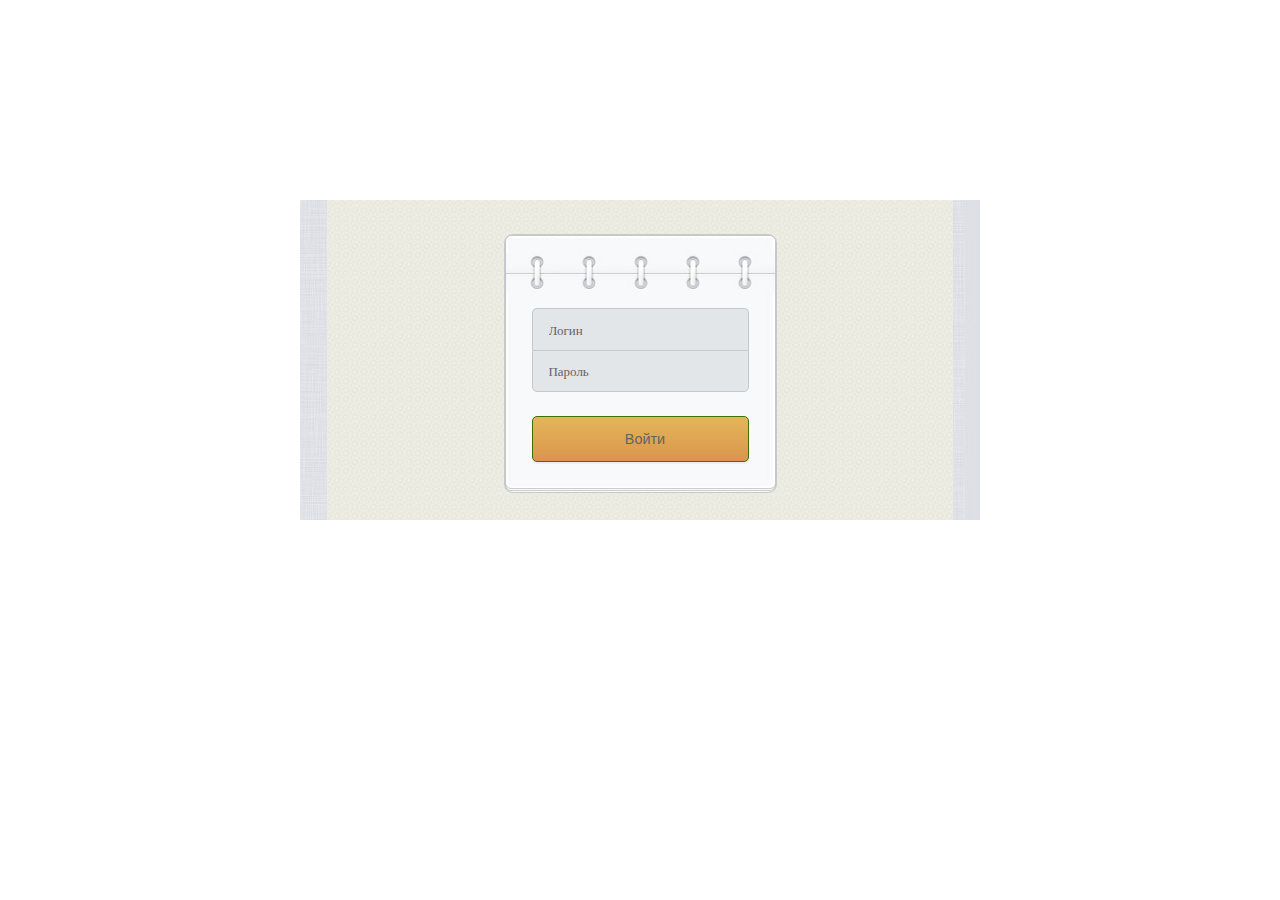
<file: form/form.html>
<!DOCTYPE html>
<html lang="en">

<head>
    <meta charset="UTF-8">
    <meta name="viewport" content="width=device-width, initial-scale=1.0">
    <title>form</title>
    <link rel="stylesheet" href="style.css">
</head>

<body>
    <div class="form_wrapper">
        <form action="#">
            <fieldset class="form_content">
                <input type="text" placeholder="Логин">
                <input type="password" placeholder="Пароль">
                <input class="button" type="submit" value="Войти">
            </fieldset>

        </form>
    </div>
</body>

</html>
</file>
<file: Style.css>
html {
    height: 100%;
    margin: 0;
    padding: 0;
}

body {
    height: 100%;
    max-width: 1280px;
    min-width: 720px;
    font-family: ArialMT;
    margin: 0 auto;
}

.wrapper {
    min-height: 100%;
    position: relative;
}

.content {
    padding-bottom: 15px;
}

.w100 {
    width: 100%;
}

.text-white {
    color: white
}

.text_c333 {
    color: #333;
}

.text_c445161 {
    color: #445161;
}

.text_c989898 {
    color: #989898;
}

.bc_white {
    background-color: #fff;
}

.bc445161 {
    background-color: #445161;
}

.bcf5f5f5 {
    background-color: #f5f5f5;
}

.bc_ebebeb {
    background-color: #ebebeb;
}

.h2_font {
    font-size: 1.9em;
    line-height: 1.32em;
    font-weight: 400;
}

.p_font {
    font-size: 1.05em;
    line-height: 1.35em;
    font-weight: 400;
}

.main_header {
    padding: 50px;
    -webkit-box-sizing: border-box;
    -moz-box-sizing: border-box;
    box-sizing: border-box;
    display: flex;
    justify-content: space-between;
    flex-wrap: wrap;
}

.main_header_headline {
    font-size: 3.75em;
    font-weight: 400;
    margin-top: 0;
}

.main_header_list {
    cursor: pointer;
    display: inline-block;
    margin: 0;
    list-style: none;
    padding-left: 10px;
}

.main_header_list li {
    position: relative;
    font-size: 1.25em;
    line-height: 1.4em;
    padding: 0 0 0 20px;
}

.main_header_list li:before {
    content: "";
    display: block;
    width: 25px;
    height: 19px;
    background-image: url(img/check_mark.png);
    -webkit-background-size: cover;
    background-size: cover;
    position: absolute;
    top: 2px;
    left: -10px;
}

.main_header_img {
    display: block;
    width: 469px;
    height: 214px;
}

section {
    width: 100%;
}

.about_your_product {
    -webkit-box-sizing: border-box;
    -moz-box-sizing: border-box;
    box-sizing: border-box;
    min-height: 345px;
    padding: 50px;
    display: flex;
    justify-content: space-between;
    flex-wrap: wrap;

}

.about_your_product_headline {
    margin: 0 0 50px;
}

.about_your_product_text {
    width: 649px;
}

.about_your_product_video {
    width: 430px;
    height: 245px;
}

.pluses {
    padding: 50px;
    display: flex;
    flex-wrap: wrap;
    justify-content: space-between;
    -webkit-box-sizing: border-box;
    -moz-box-sizing: border-box;
    box-sizing: border-box;
}

.pluses_headline {
    margin: 0 0 25px 0;
    text-align: center;
}

.pluses_content {
    width: 568px;
    display: flex;
    justify-content: space-between;
    margin: 0 0 20px 0;
}

.pluses_img {
    width: 32px;
    height: 32px;
    margin-top: 5px;
}

.pluses_img_txt {
    width: 526px;
    text-align: justify;
    margin: 0;
}

.screenshots {
    padding: 50px;
    -webkit-box-sizing: border-box;
    -moz-box-sizing: border-box;
    box-sizing: border-box;
    display: flex;
    flex-wrap: wrap;
    justify-content: space-between;
}

.screenshots_headline {
    margin: 0 0 35px 0;
    text-align: center;
}

.screenshots_content {
    width: 575px;
    display: flex;
    justify-content: space-between;
    margin: 0 0 30px 0;
}

.screenshots_img {
    display: block;
    width: 200px;
    height: 150px;
}

.screenshots_img_content {
    width: 359px
}

.screenshots_img_title {
    margin: 0 0 20px 0;
    font-weight: 500;
    font-size: 1.4em;
    line-height: 1.22em;
}

.screenshots_img_txt {
    text-align: justify;
    margin: 0;
}

.reviews {
    padding: 50px;
    -webkit-box-sizing: border-box;
    -moz-box-sizing: border-box;
    box-sizing: border-box;
    display: flex;
    flex-wrap: wrap;
    justify-content: space-between;
}

.reviews_headline {
    text-align: center;
    margin: 0 0 25px 0;
}

.reviews_content {
    width: 575px;
    display: flex;
    justify-content: space-between;
    flex-wrap: wrap;
    margin: 0 0 25px 0;
}

.reviews_img_content {
    width: 480px;
    padding: 15px;
    -webkit-box-sizing: border-box;
    -moz-box-sizing: border-box;
    box-sizing: border-box;
    position: relative;
    border-radius: 10px;
}

.reviews_img_content:before {
    content: "";
    position: absolute;
    right: 100%;
    top: calc(25% - 12px);
    border-top: 12px solid transparent;
    border-right: 12px solid #ebebeb;
    border-bottom: 12px solid transparent;
}

.reviews_img {
    width: 75px;
    height: 75px;
    display: block;
    border-radius: 50%;
}

.reviews_img_txt {
    margin: 0 0 15px 0;
    font-size: 1em;
    line-height: 1.2em;
    font-style: italic;
}
.buy_it_now {
    padding: 50px;
    display: flex;
    flex-wrap: wrap;
    justify-content: space-around ;
    justify-content: space-evenly;
    align-items: flex-end;
    -webkit-box-sizing: border-box;
    -moz-box-sizing: border-box;
    box-sizing: border-box;
}
.buy_it_now_headline{
    margin: 0 0 35px 0;
    text-align: center;
}
.buy_it_now_content{
    text-align: center;
    border: 2px solid #445161;
    border-radius: 2%;
}

.buy_it_now_content_headline{
    font-weight: 500;
    font-size: 1.4em;
    line-height: 1em;
    margin: 0;
    padding: 17px 0;
}

.buy_it_now_content_price{
    font-size: 2.5em;
    line-height: 0.8em;
    font-weight: 400;
    margin: 0;
    padding: 18px 0;
}
.buy_it_now_content_list{
    text-align: left;
    margin: 0;
    padding: 19px 38px 19px 40px;
}
.buy_it_now_content_list li {
    font-size: 1em;
    line-height: 1.4em;
}
.button{
    border-radius: 5px;
    font-size: 1em;
    font-weight: 700;
    text-transform: uppercase;
    outline: none;
    border: none;
    cursor: pointer;
    margin-bottom: 20px;
}
.buy_it_now_content_button{
    width: 270px;
    height: 40px;
}
.button:hover{
    opacity: .6;
}
.button:active{
    border: 3px solid #445161;
}
.contacts{
    padding: 50px;
    display: flex;
    flex-wrap: wrap;
    justify-content:center;
    -webkit-box-sizing: border-box;
    -moz-box-sizing: border-box;
    box-sizing: border-box;
}
.contacts_headline{
    margin: 0 0 35px 0;
    text-align: center;
}
.contacts_form{
    text-align: center;
}
.contacts_form_input_wrapper{
    display: block;
    margin-bottom: 20px;
}
input{
    width: 500px;
    height: 40px;
    border-radius: 5px;
    font-size: 1.3em;
    padding-left: 5px;
}
input::-webkit-input-placeholder {
    font-family: ArialMT;
    font-size: 1.3em;
    color: #445162;
}
input::-moz-placeholder {
    font-family: ArialMT;
    font-size: 1.3em;
    color: #445162;
}
input:-ms-input-placeholder {
    font-family: ArialMT;
    font-size: 1.3em;
    color: #445162;
}
textarea::-webkit-input-placeholder {
    font-family: ArialMT;
    font-size: 1.05em;
    color: #445162;
}
textarea::-moz-placeholder {
    font-family: ArialMT;
    font-size: 1.05em;
    color: #445162;
}
textarea:-ms-input-placeholder {
    font-family: ArialMT;
    font-size: 1.05em;
    color: #445162;
}
textarea{
    width: 500px;
    height: 170px;
    border-radius: 5px;
    resize: none;
    font-size: 1.5em;
    padding-left: 5px;
    padding-top: 5px;
}
.contacts_form_button{
    width: 140px;
    height: 40px;
}
.contacts_info{
    margin-left: 35px;
}
.contacts_info_text{
    position: relative;
    line-height: 1.5em;
    font-size: 1.1em;
    margin-left: 30px;
}
.contacts_info_text_icon1:before{
    content: "";
	background: url(img/skype_icon.png);
    -webkit-background-size: cover;
    background-size: cover;
    width: 24px;
    height: 26px;
    top: -1px;
    position: absolute;
    left: -31px;
}
.contacts_info_text_icon2:before{
    content: "";
	background: url(img/icq_icon.png);
    -webkit-background-size: cover;
    background-size: cover;
    width: 26px;
    height: 26px;
    top: -1px;
    position: absolute;
    left: -31px;
}
.contacts_info_text_icon3:before{
    content: "";
	background: url(img/email_icon.png);
    -webkit-background-size: cover;
    background-size: cover;
    width: 26px;
    height: 26px;
    top: -1px;
    position: absolute;
    left: -31px;
}
.contacts_info_text_icon4:before{
    content: "";
	background: url(img/phone_icon.png);
    -webkit-background-size: cover;
    background-size: cover;
    width: 26px;
    height: 26px;
    top: -1px;
    position: absolute;
    left: -31px;
}
.contacts_info_sprite{
	display:flex;
}
.contacts_info_sprite_icon{
	width: 43px;
    height: 42px;
    margin-right: 10px;
}
.icon_twitter{
	background: url(img/icons_sprite.png);
}
.icon_fasebook{
	background: url(img/icons_sprite.png);
	background-position: -289px 0;
}
.icon_instagram{
	background: url(img/icons_sprite.png);
	background-position: -338px 0;
}
.icon_google{
	background: url(img/icons_sprite.png);
	background-position: -388px 0;
}
.icon_youtube{
	background: url(img/icons_sprite.png);
	background-position: -437px 0;
}
.contacts_info_sprite_icon_link{
	margin: 0;
    display: flex;
    width: 43px;
    height: 42px;
}
.contacts_info_sprite_icon:hover{
	opacity: .5;
}
footer {
    font-size: 0.8em;
    text-align: center;
    min-height: 15px;
    position: absolute;
    width: 100%;
    left: 0;
    bottom: 0;
}
</file>
<file: Lesson(test layout)/css/main.css>
/*!
  * Slider (https://github.com/itchief/how-to/tree/master/slider)
  * Copyright 2018 Alexander Maltsev
  * Licensed under MIT (https://github.com/itchief/how-to/blob/master/LICENSE)
  * Forked from Bootstrap, licensed MIT (https://github.com/twbs/bootstrap/blob/master/LICENSE)
  */

body {
  margin: 0;
}

.slider {
  /* устанавливаем относительное позиционирование элементу */
  position: relative;
}

.slider__items {
  /* устанавливаем относительное позиционирование элементу */
  position: relative;
  /* устанавливаем элементу ширину, равную 100% */
  width: 100%;
  overflow: hidden;
}

.slider__item {
  /* устанавливаем относительное позиционирование элементу */
  position: relative;
  /* отключаем по умолчанию отображение всех слайдов */
  display: none;
  /* устанавливаем элементу ширину, равную 100% */
  width: 100%;
  /* длительность анимации трансформации */
  transition: transform 0.6s ease;
  /* не показывать обратную сторону трансформируемого элемента */
  backface-visibility: hidden;
}

.slider__item_active,
.slider__item_next,
.slider__item_prev {
  /* отображаем слайд, если он имеет один из этих классов */
  display: block;
}

.slider__item_next,
.slider__item_prev {
  /* устанавливаем абсолютное позиционирование для элемента, на который будет сменяться слайд (на время трансформации) */
  position: absolute;
  /* устанавливаем положение элемента, т.е. координату top */
  top: 0;
}

.slider__item_next.slider__item_left,
.slider__item_prev.slider__item_right {
  /* сдвигаем элемент на 0 по горизонтали */
  transform: translateX(0);
}

.slider__item_next,
.slider__item_right.slider__item_active {
  /* сдвигаем элемент на 100% по горизонтали */
  transform: translateX(100%);
}

.slider__item_prev,
.slider__item_left.slider__item_active {
  /* сдвигаем элемент на -100% по горизонтали */
  transform: translateX(-100%);
}

/* элементы управления (назад и вперёд) слайдером */

.slider__control {
  position: absolute;
  top: 0;
  bottom: 0;
  display: flex;
  align-items: center;
  justify-content: center;
  width: 15%;
  color: #fff;
  text-align: center;
  opacity: 0.5;
}

.slider__control:hover,
.slider__control:focus {
  color: #fff;
  text-decoration: none;
  outline: 0;
  opacity: .9;
}

.slider__control_prev {
  left: 0;
}

.slider__control_next {
  right: 0;
}

.slider__control::before {
  content: '';
  display: inline-block;
  width: 42px;
  height: 75px;
  background: transparent no-repeat center center;
  background-size: 100% 100%;
}

.slider__control_prev::before {
  background-image: url("../img/left_arrrow_slider.svg");
}

.slider__control_next::before {
  background-image: url("../img/right_arrrow_slider.svg");
}

/* индикаторы слайдера */

.slider__indicators {
  position: absolute;
  right: 0;
  bottom: 10px;
  left: 0;
  z-index: 15;
  display: flex;
  justify-content: center;
  padding-left: 0;
  margin-right: 15%;
  margin-left: 15%;
  list-style: none;
}

.slider__indicator {
  position: relative;
  flex: 0 1 auto;
  width: 30px;
  height: 3px;
  margin-right: 3px;
  margin-left: 3px;
  text-indent: -999px;
  cursor: pointer;
  background-color: rgba(255, 255, 255, 0.5);
  border-radius: 6px;
}

.slider__indicator::before {
  position: absolute;
  top: -10px;
  left: 0;
  display: inline-block;
  width: 100%;
  height: 10px;
  content: "";
}

.slider__indicator::after {
  position: absolute;
  bottom: -10px;
  left: 0;
  display: inline-block;
  width: 100%;
  height: 10px;
  content: "";
}

.slider__indicator_active {
  background-color: #fff;
}
</file>
<file: Lesson(test layout)/css/Style2.css>
.video_presentation_container {
  position: relative;
  background-color: #fbfaf8;
}

.video_presentation_video_wrapper::after {
  content: '';
  position: absolute;
  top: 0;
  left: 0;
  background: rgba(0, 0, 0, 0.5);
  width: 100%;
  height: 99%;
  -webkit-box-sizing: border-box;
          box-sizing: border-box;
}

.video_presentation {
  width: 100%;
}

.video_presentation_content {
  display: -webkit-box;
  display: -ms-flexbox;
  display: flex;
  -ms-flex-wrap: wrap;
      flex-wrap: wrap;
  -webkit-box-orient: vertical;
  -webkit-box-direction: normal;
      -ms-flex-direction: column;
          flex-direction: column;
  position: absolute;
  top: 30%;
  -webkit-box-align: center;
      -ms-flex-align: center;
          align-items: center;
  -webkit-transition: all 1s;
  transition: all 1s;
}

.video_presentation_content .video_presentation_content_button {
  width: 100px;
  height: 100px;
  background-color: rgba(0, 0, 0, 0.3);
  border-radius: 50%;
  -webkit-box-sizing: border-box;
          box-sizing: border-box;
  border: none;
}

.video_presentation_content .video_presentation_content_button:hover .video_presentation_content_button_img {
  cursor: pointer;
  fill: #c7b299;
  -webkit-transition: all 0.5s;
  transition: all 0.5s;
}

.video_presentation_content .video_presentation_content_button:focus {
  border: 2px solid #c7b299;
  outline: none;
}

.video_presentation_content .video_presentation_content_button .video_presentation_content_button_img {
  fill: #fff;
  -webkit-transition: all 0.5s;
  transition: all 0.5s;
  border-radius: 50%;
}

.video_presentation_content .video_presentation_content_txt {
  max-width: 550px;
  margin-bottom: 40px;
}

.video_presentation_content .video_presentation_content_timer {
  font-family: 'Montserrat', sans-serif;
}

.excellent_for_mobile_devices {
  -webkit-box-sizing: border-box;
          box-sizing: border-box;
  background-image: url("../img/excellent_for_mobile_devices_bgimg.png");
  min-height: 700px;
  background-repeat: no-repeat;
  background-position: 20% 100%;
  padding: 155px 0 0 40%;
  -webkit-transition: all 0.5s;
  transition: all 0.5s;
}

.excellent_for_mobile_devices .excellent_for_mobile_devices_txt {
  text-align: left;
  max-width: 660px;
  margin-bottom: 45px;
  font-size: 1em;
}

.excellent_for_mobile_devices li {
  position: relative;
  list-style: none;
  text-align: left;
  max-width: 660px;
  margin-left: 50px;
}

.excellent_for_mobile_devices li::before {
  position: absolute;
  content: '';
  left: -40px;
  top: 6px;
  width: 21px;
  height: 21px;
  background-image: url("../img/excellent_for_mobile_devices_list_icon.png");
}

.counters {
  display: -webkit-box;
  display: -ms-flexbox;
  display: flex;
  -ms-flex-wrap: wrap;
      flex-wrap: wrap;
  -webkit-box-orient: horizontal;
  -webkit-box-direction: normal;
      -ms-flex-direction: row;
          flex-direction: row;
  -ms-flex-pack: distribute;
      justify-content: space-around;
  background-image: -webkit-gradient(linear, left top, right top, from(#211b19), to(#4e3427));
  background-image: linear-gradient(90deg, #211b19 0%, #4e3427 100%);
  padding: 70px 20% 80px;
  -webkit-transition: all 0.5s;
  transition: all 0.5s;
}

.counters .counter {
  display: -webkit-box;
  display: -ms-flexbox;
  display: flex;
  -ms-flex-wrap: wrap;
      flex-wrap: wrap;
  -webkit-box-orient: vertical;
  -webkit-box-direction: normal;
      -ms-flex-direction: column;
          flex-direction: column;
  -webkit-box-align: center;
      -ms-flex-align: center;
          align-items: center;
  margin: 0;
}

.counters .counter .counter_content {
  position: relative;
  display: -webkit-box;
  display: -ms-flexbox;
  display: flex;
  -webkit-box-orient: vertical;
  -webkit-box-direction: normal;
      -ms-flex-direction: column;
          flex-direction: column;
  -ms-flex-wrap: wrap;
      flex-wrap: wrap;
  -webkit-box-align: center;
      -ms-flex-align: center;
          align-items: center;
}

.counters .counter .counter_content::before {
  content: '';
  position: absolute;
  background-image: url("../img/counter_line.png");
  width: 30px;
  height: 2px;
  top: 130px;
}

.counters .counter .counter_content .counter_content_number {
  font-family: 'Montserrat', sans-serif;
  font-size: 3em;
  margin: 30px 0 20px 0;
  line-height: 0.8em;
}

.counters .counter .counter_content .counter_content_txt {
  font-size: 0.875em;
  text-transform: uppercase;
}

.recent_posts {
  display: -webkit-box;
  display: -ms-flexbox;
  display: flex;
  -ms-flex-wrap: wrap;
      flex-wrap: wrap;
  -webkit-box-orient: vertical;
  -webkit-box-direction: normal;
      -ms-flex-direction: column;
          flex-direction: column;
  padding: 80px 10%;
  -webkit-transition: all 1s;
  transition: all 1s;
  -webkit-box-align: center;
      -ms-flex-align: center;
          align-items: center;
}

.recent_posts .recent_posts_title {
  margin: 0;
}

.recent_posts .recent_posts_txt {
  max-width: 760px;
  margin: 30px 0;
  font-size: 1em;
  text-align: center;
  line-height: 1.8em;
}

.recent_posts .recents_posts_content {
  display: -webkit-box;
  display: -ms-flexbox;
  display: flex;
  -ms-flex-wrap: wrap;
      flex-wrap: wrap;
  -webkit-box-orient: horizontal;
  -webkit-box-direction: normal;
      -ms-flex-direction: row;
          flex-direction: row;
  -webkit-box-pack: justify;
      -ms-flex-pack: justify;
          justify-content: space-between;
}

.recent_posts .recents_posts_content .recent_post {
  position: relative;
  max-width: 370px;
  margin-bottom: 40px;
  border: 1px solid #f8f8f8;
}

.recent_posts .recents_posts_content .recent_post .recent_post_date {
  position: absolute;
  width: 50px;
  height: 60px;
  top: 20px;
  left: 20px;
  z-index: 1;
}

.recent_posts .recents_posts_content .recent_post .recent_post_date .recent_post_date_day {
  -webkit-box-sizing: border-box;
          box-sizing: border-box;
  padding-top: 4px;
  text-align: center;
  font-family: 'Montserrat', sans-serif;
  font-size: 1.5em;
  color: #fff;
  display: block;
  width: 50px;
  height: 35px;
  background-color: #363636;
  border-radius: 3px 3px 0 0;
}

.recent_posts .recents_posts_content .recent_post .recent_post_date .recent_post_date_month {
  padding-top: 4px;
  font-size: 0.8em;
  text-align: center;
  color: #fff;
  display: block;
  -webkit-box-sizing: border-box;
          box-sizing: border-box;
  width: 50px;
  height: 25px;
  background-color: #252525;
  border-radius: 0 0 3px 3px;
}

.recent_posts .recents_posts_content .recent_post .recent_post_img_container {
  position: relative;
}

.recent_posts .recents_posts_content .recent_post .recent_post_img_container .recent_post_paginations_list {
  position: absolute;
  display: -webkit-box;
  display: -ms-flexbox;
  display: flex;
  bottom: 15%;
  -webkit-box-pack: center;
      -ms-flex-pack: center;
          justify-content: center;
  -webkit-box-align: center;
      -ms-flex-align: center;
          align-items: center;
  padding: 0;
  margin: 0;
  cursor: pointer;
}

.recent_posts .recents_posts_content .recent_post .recent_post_img_container .recent_post_pagination {
  width: 11px;
  height: 11px;
  background-color: #728799;
  border-radius: 50%;
  margin-right: 10px;
  -webkit-box-sizing: border-box;
  box-sizing: border-box;
  list-style: none;
}

.recent_posts .recents_posts_content .recent_post .recent_post_img_container .recent_post_pagination:hover {
  background-color: transparent;
  border: 2px solid #d3c1ad;
}

.recent_posts .recents_posts_content .recent_post .recent_post_img_container .recent_post_pagination:focus {
  border: 2px solid #fff;
}

.recent_posts .recents_posts_content .recent_post .recent_post_img_container .recent_post_pagination:active {
  border: 2px solid gold;
}

.recent_posts .recents_posts_content .recent_post .recent_post_img_container .recent_post_pagination_active {
  width: 15px;
  height: 15px;
  border: 2px solid #d3c1ad;
  background-color: transparent;
}

.recent_posts .recents_posts_content .recent_post .recent_post_img_container .recent_post_pagination_active:hover {
  background-color: #728799;
  border: none;
}

.recent_posts .recents_posts_content .recent_post .recent_post_img_container .recent_post_pagination_active:active {
  border: 2px solid gold;
}

.recent_posts .recents_posts_content .recent_post .recent_post_txt_content {
  padding: 30px;
}

.recent_posts .recents_posts_content .recent_post .recent_post_txt_content .recent_post_txt_content_title {
  margin-top: 0;
}

.recent_posts .recents_posts_content .recent_post .recent_post_txt_content .recent_post_txt_content_link {
  position: relative;
  font-family: 'Montserrat', sans-serif;
  text-decoration: none;
  -webkit-transition: all 1s;
  transition: all 1s;
}

.recent_posts .recents_posts_content .recent_post .recent_post_txt_content .recent_post_txt_content_link::after {
  content: "";
  position: absolute;
  top: calc(50% - 3px);
  left: 110%;
  border-top: 4px solid transparent;
  border-left: 5px solid #c7b299;
  border-bottom: 4px solid transparent;
}

.recent_posts .recents_posts_content .recent_post .recent_post_txt_content .recent_post_txt_content_link:hover {
  margin-left: 10px;
  -webkit-transition: all 1s;
  transition: all 1s;
}

.recent_posts .recents_posts_content .recent_post .recent_post_txt_content .recent_post_txt_content_link:focus {
  border-bottom: 1px solid #c7b299;
  -webkit-transition: none;
  transition: none;
}

.recent_posts .recents_posts_content .recent_post_active {
  background-color: #000;
}

.recent_posts .recents_posts_content .recent_post_active .recent_post_date_active .recent_post_date_day_active {
  background-color: #c7b299;
}

.recent_posts .recents_posts_content .recent_post_active .recent_post_date_active .recent_post_date_month_active {
  background-color: #a48d72;
}

.recent_posts .recents_posts_content .recent_post_active .recent_post_img_active {
  opacity: .3;
}

.recent_posts .recents_posts_content .recent_post_active .recent_post_txt_content_active {
  background-color: #362f2d;
}

.recent_posts .recents_posts_content .recent_post_active .recent_post_txt_content_active .recent_post_txt_content_title_active {
  color: #c7b299;
}

.recent_posts .recents_posts_content .recent_post_active .recent_post_txt_content_active .recent_post_txt_content_txt {
  color: #fff;
}

.recent_posts .recent_posts_buttons {
  display: -webkit-box;
  display: -ms-flexbox;
  display: flex;
  -ms-flex-wrap: wrap;
      flex-wrap: wrap;
  -webkit-box-orient: horizontal;
  -webkit-box-direction: normal;
      -ms-flex-direction: row;
          flex-direction: row;
}

.recent_posts .recent_posts_buttons .recent_posts_button {
  width: 22px;
  height: 22px;
  border: none;
  outline: none;
  background-color: #fff;
  padding: 0;
  margin: 0 5px 0 5px;
  -webkit-transition: -webkit-transform 0.5s;
  transition: -webkit-transform 0.5s;
  transition: transform 0.5s;
  transition: transform 0.5s, -webkit-transform 0.5s;
}

.recent_posts .recent_posts_buttons .recent_posts_button_left {
  background-image: url("../img/recent_posts_button_left.svg");
  background-size: 22px 22px;
}

.recent_posts .recent_posts_buttons .recent_posts_button_left:hover {
  opacity: 0.7;
  cursor: pointer;
  -webkit-transform: scale(1.2);
          transform: scale(1.2);
  -webkit-transition: -webkit-transform 0.5s;
  transition: -webkit-transform 0.5s;
  transition: transform 0.5s;
  transition: transform 0.5s, -webkit-transform 0.5s;
}

.recent_posts .recent_posts_buttons .recent_posts_button_right {
  background-image: url("../img/recent_posts_button_right.svg");
  background-size: 22px 22px;
}

.recent_posts .recent_posts_buttons .recent_posts_button_right:hover {
  opacity: 0.7;
  cursor: pointer;
  -webkit-transform: scale(1.2);
          transform: scale(1.2);
  -webkit-transition: -webkit-transform 0.5s;
  transition: -webkit-transform 0.5s;
  transition: transform 0.5s;
  transition: transform 0.5s, -webkit-transform 0.5s;
}

.partners {
  position: relative;
  display: -webkit-box;
  display: -ms-flexbox;
  display: flex;
  -ms-flex-wrap: wrap;
      flex-wrap: wrap;
  -webkit-box-orient: horizontal;
  -webkit-box-direction: normal;
      -ms-flex-direction: row;
          flex-direction: row;
  background: url("../img/partners_bg.jpg");
  min-height: 489px;
  -webkit-box-pack: center;
      -ms-flex-pack: center;
          justify-content: center;
  -webkit-box-align: center;
      -ms-flex-align: center;
          align-items: center;
  background-size: 100% 100%;
  -webkit-transition: all 1s;
  transition: all 1s;
  padding: 130px 10% 80px;
  -webkit-box-sizing: border-box;
          box-sizing: border-box;
}

.partners::after {
  content: '';
  position: absolute;
  top: 0;
  left: 0;
  background: rgba(0, 0, 0, 0.5);
  width: 100%;
  height: 100%;
  -webkit-box-sizing: border-box;
          box-sizing: border-box;
}

.partners .partners_link_wrapper {
  display: -webkit-box;
  display: -ms-flexbox;
  display: flex;
  -ms-flex-wrap: wrap;
      flex-wrap: wrap;
  -webkit-box-orient: horizontal;
  -webkit-box-direction: normal;
      -ms-flex-direction: row;
          flex-direction: row;
  -webkit-box-pack: justify;
      -ms-flex-pack: justify;
          justify-content: space-between;
  -webkit-box-align: center;
      -ms-flex-align: center;
          align-items: center;
  z-index: 1;
  -webkit-transition: -webkit-transform 0.5s;
  transition: -webkit-transform 0.5s;
  transition: transform 0.5s;
  transition: transform 0.5s, -webkit-transform 0.5s;
}

.partners .partners_link_wrapper .partners_link {
  margin-bottom: 30px;
  -webkit-transition: -webkit-transform 0.5s;
  transition: -webkit-transform 0.5s;
  transition: transform 0.5s;
  transition: transform 0.5s, -webkit-transform 0.5s;
}

.partners .partners_link_wrapper .partners_link:hover {
  -webkit-transform: scale(0.8);
          transform: scale(0.8);
  -webkit-transition: -webkit-transform 0.5s;
  transition: -webkit-transform 0.5s;
  transition: transform 0.5s;
  transition: transform 0.5s, -webkit-transform 0.5s;
}

.contacts {
  padding: 80px 0;
  display: -webkit-box;
  display: -ms-flexbox;
  display: flex;
  -ms-flex-wrap: wrap;
      flex-wrap: wrap;
  -webkit-box-orient: horizontal;
  -webkit-box-direction: normal;
      -ms-flex-direction: row;
          flex-direction: row;
  -webkit-box-pack: center;
      -ms-flex-pack: center;
          justify-content: center;
}

.contacts .contacts_content {
  margin-right: 50px;
  width: 270px;
}

.contacts .contacts_content .contacts_content_logo_link {
  text-decoration: none;
}

.contacts .contacts_content .contacts_content_link {
  position: relative;
  font-family: 'Montserrat', sans-serif;
  text-decoration: none;
  -webkit-transition: all 1s;
  transition: all 1s;
  font-size: 0.8em;
}

.contacts .contacts_content .contacts_content_link:hover {
  margin-left: 10px;
  -webkit-transition: all 1s;
  transition: all 1s;
}

.contacts .contacts_content .contacts_content_link::after {
  content: "";
  position: absolute;
  top: calc(50% - 3px);
  left: 110%;
  border-top: 4px solid transparent;
  border-left: 5px solid #fff;
  border-bottom: 4px solid transparent;
}

.contacts .contacts_content .contacts_content_title {
  font-size: 1.5em;
  margin: 0;
}

.contacts .contacts_content .contacts_content_txt {
  margin: 0;
  padding: 20px 0;
  line-height: 1.5em;
  border-bottom: 2px solid #252525;
}

.contacts .contacts_content .contacts_content_txt:hover {
  color: #c7b299;
}

.contacts .contacts_content .contacts_content_txt:hover .contacts_content_txt_date {
  color: #fff;
}

.contacts .contacts_content .contacts_content_txt:hover .contacts_content_txt_lasttime {
  color: #fff;
}

.contacts .contacts_content .contacts_content_txt:nth-last-child(1) {
  border: none;
}

.contacts .contacts_content .contacts_content_txt .contacts_content_txt_link {
  color: #059ec7;
  text-decoration: none;
}

.contacts .contacts_content .contacts_content_txt .contacts_content_txt_link:hover {
  opacity: .7;
}

.contacts .contacts_content .contacts_content_logo_txt {
  border: none;
}

.contacts .contacts_content .contacts_content_txt_date {
  display: block;
  font-size: 0.750em;
}

.contacts .contacts_content .contacts_content_txt_lasttime {
  display: block;
  font-size: 0.750em;
}

.contacts .contacts_content_widgets {
  margin-top: 20px;
}

footer {
  -webkit-box-sizing: border-box;
          box-sizing: border-box;
  position: absolute;
  left: 0;
  bottom: 0;
  min-height: 110px;
  padding: 50px 5%;
  background-color: #111111;
}

footer .footer_containers {
  display: -webkit-box;
  display: -ms-flexbox;
  display: flex;
  -ms-flex-wrap: wrap;
      flex-wrap: wrap;
  -webkit-box-orient: horizontal;
  -webkit-box-direction: normal;
      -ms-flex-direction: row;
          flex-direction: row;
  -webkit-box-pack: justify;
      -ms-flex-pack: justify;
          justify-content: space-between;
  -webkit-box-align: center;
      -ms-flex-align: center;
          align-items: center;
}

footer .footer_containers .footer_container {
  display: -webkit-box;
  display: -ms-flexbox;
  display: flex;
  -ms-flex-wrap: wrap;
      flex-wrap: wrap;
  -webkit-box-orient: horizontal;
  -webkit-box-direction: normal;
      -ms-flex-direction: row;
          flex-direction: row;
}

footer .footer_containers .footer_container .footer_container_txt {
  margin: 0 10px 0 0;
}

footer .footer_containers .footer_container .footer_container_link {
  text-decoration: none;
  margin-right: 10px;
}

footer .footer_containers .footer_container .footer_container_link:hover {
  color: #c7b299;
}

footer .footer_containers .footer_container .footer_container_link:after {
  content: "";
  display: inline-block;
  border-right: 1px solid #252525;
  height: 13px;
  padding-right: 12px;
}

.burger {
  margin-right: 30px;
  width: 30px;
  height: 30px;
  position: relative;
  display: none;
}

.burger .bar {
  padding: 0;
  width: 30px;
  height: 4px;
  background-color: #fff;
  display: block;
  border-radius: 4px;
  -webkit-transition: all 0.4s ease-in-out;
  transition: all 0.4s ease-in-out;
  position: absolute;
}

.burger .bar1 {
  top: 0;
}

.burger .bar2 {
  top: 13.5px;
}

.burger .bar3 {
  top: 13.5px;
  right: 0;
}

.burger .bar4 {
  bottom: 0;
}

.main_header_menu_burger {
  visibility: hidden;
  position: absolute;
  top: 35px;
  left: -270px;
  font-size: 30px;
  width: 540px;
  -webkit-transition: all 0.5s linear;
  transition: all 0.5s linear;
  opacity: 0;
}

.main_header_menu_burger .main_header_menu_list_burger {
  list-style: none;
  padding: 0;
  display: -webkit-box;
  display: -ms-flexbox;
  display: flex;
  -ms-flex-wrap: wrap;
      flex-wrap: wrap;
  -webkit-box-orient: horizontal;
  -webkit-box-direction: normal;
      -ms-flex-direction: row;
          flex-direction: row;
}

.main_header_menu_burger .main_header_menu_list_burger li {
  margin-right: 25px;
  margin-bottom: 20px;
}

.main_header_links_container_burger {
  display: none;
}

.main_header_links_container_burger:hover + .fakebox {
  cursor: pointer;
  opacity: .7;
}

.main_header_links_container_burger:checked + .fakebox .burger .bar1 {
  -webkit-transform: rotate(45deg);
          transform: rotate(45deg);
  -webkit-transform-origin: 5%;
          transform-origin: 5%;
  width: 41px;
}

.main_header_links_container_burger:checked + .fakebox .burger .bar2 {
  -webkit-transform: translateX(-40px);
          transform: translateX(-40px);
  background-color: transparent;
}

.main_header_links_container_burger:checked + .fakebox .burger .bar3 {
  -webkit-transform: translateX(40px);
          transform: translateX(40px);
  background-color: transparent;
}

.main_header_links_container_burger:checked + .fakebox .burger .bar4 {
  -webkit-transform-origin: 5%;
          transform-origin: 5%;
  -webkit-transform: rotate(-45deg);
          transform: rotate(-45deg);
  width: 41px;
}

.main_header_links_container_burger:checked + .fakebox + .main_header_menu_burger {
  visibility: visible;
  -webkit-transition: all 1s linear;
  transition: all 1s linear;
  opacity: 1;
}

@media screen and (max-width: 1500px) {
  .recent_posts {
    padding: 80px 5%;
    -webkit-transition: all 1s;
    transition: all 1s;
  }
}

@media screen and (max-width: 1329px) {
  .video_presentation_content {
    top: 5%;
    -webkit-transition: all 1s;
    transition: all 1s;
  }
  .excellent_for_mobile_devices {
    background-position: 4% 100%;
    -webkit-transition: all 0.5s;
    transition: all 0.5s;
  }
  .recent_posts {
    padding: 80px 15%;
    -webkit-transition: all 1s;
    transition: all 1s;
  }
  .recent_posts .recents_posts_content {
    -webkit-box-align: center;
        -ms-flex-align: center;
            align-items: center;
    -webkit-box-orient: vertical;
    -webkit-box-direction: normal;
        -ms-flex-direction: column;
            flex-direction: column;
  }
  .counters {
    padding: 70px 10% 80px;
    -webkit-transition: all 0.5s;
    transition: all 0.5s;
  }
  .partners {
    padding: 130px 26% 80px;
    -webkit-transition: all 1s;
    transition: all 1s;
  }
}

@media screen and (max-width: 1120px) {
  .recent_posts {
    padding: 80px 20%;
    -webkit-transition: all 1s;
    transition: all 1s;
  }
  .recent_posts .recents_posts_content {
    -webkit-box-pack: center;
        -ms-flex-pack: center;
            justify-content: center;
  }
}

@media screen and (max-width: 1112px) {
  .partners {
    padding: 130px 22% 80px;
    -webkit-transition: all 1s;
    transition: all 1s;
  }
}

@media screen and (max-width: 1000px) {
  .burger {
    display: block;
  }
}
/*# sourceMappingURL=Style2.css.map */
</file>
<file: Lesson(test layout)/css/Style.css>
@import url('https://fonts.googleapis.com/css?family=Montserrat:300,400|Raleway:400,500,600,800&display=swap&subset=cyrillic');

/* Примеры локальной подгрузки шрифтов */
/* @font-face {
    font-family: 'ralewaylight';
    src: url(../fonts/webfontkit-20191109-075032/raleway-light-webfont.eot);
    src: url(../fonts/webfontkit-20191109-075032/raleway-light-webfont.eot?#iefix) format('embedded-opentype'),
         url(../fonts/webfontkit-20191109-075032/raleway-light-webfont.woff2) format('woff2'),
         url(../fonts/webfontkit-20191109-075032/raleway-light-webfont.woff) format('woff'),
         url(../fonts/webfontkit-20191109-075032/raleway-light-webfont.ttf) format('ttf');
    font-weight: normal;
    font-style: normal;

}

@font-face {
    font-family: 'montserratbold';
    src: url(../fonts/webfontkit-20191109-080343/montserrat-bold-webfont.eot);
    src: url(../fonts/webfontkit-20191109-080343/montserrat-bold-webfont.eot?#iefix) format('embedded-opentype'),
         url(../fonts/webfontkit-20191109-080343/montserrat-bold-webfont.woff2) format('woff2'),
         url(../fonts/webfontkit-20191109-080343/montserrat-bold-webfont.woff) format('woff'),
         url(../fonts/webfontkit-20191109-080343/montserrat-bold-webfont.ttf) format('ttf');
    font-weight: normal;
    font-style: normal;

} */

html {
    height: 100%;
    margin: 0;
    padding: 0;
}

body {
    font-family: 'Raleway', sans-serif;
    min-width: 900px;
    width: 100%;
    height: 100%;
    background-color: gray;
    margin: 0;
}

.w100 {
    width: 100%;
}

p {
    font-family: 'Montserrat', sans-serif;
    word-wrap: break-word;
}

li {
    font-family: 'Montserrat', sans-serif;
}

a:focus,
li:focus,
button:focus {
    outline: none;
    border-bottom: 1px solid #fff;
}

.buttons:focus {
    border: 2px solid #fff;
}

.p_font {
    font-size: 1.1em;
    line-height: 1.8em;
    margin: 0;
    text-align: center;
}

.p_little_font {
    font-size: 0.875em;
}
.h2_font {
    font-size: 1.875em;
    font-weight: 600;
}

.h3_font {
    font-size: 1.250em;
    font-weight: 500;
}
.text_white {
    color: #fff;
}

.text_555555 {
    color: #555555;
}

.text_959595 {
    color: #959595
}
.text_615855 {
    color: #615855;
}

.text_8c8c8c {
    color: #8c8c8c;
}

.text_c7b299 {
    color: #c7b299;
}

.text_d1d1d1 {
    color: #d1d1d1;
}
.bg_fbfaf8 {
    background-color: #fbfaf8;
}

.bg_555555 {
    color: #555555
}
.bg_191919 {
    background-color: #191919
}
.text_363636 {
    color: #363636;
}
button {
    font-family: 'Montserrat', sans-serif;
}
.buttons {
    position: relative;
    min-width: 170px;
    height: 53px;
    background-color: #998675;
    border-radius: 3.0px;
    font-size: 1em;
    font-weight: 600;
    text-transform: uppercase;
    border: none;
}

@keyframes button_animation {
    from {
        transform: translateX(0);
        border-radius: 5px 0 0 5px;
    }
    to {
        transform: translateX(160px);
        border-radius: 0 5px 5px 0;  
}
}
.buttons:hover::after {
    position: absolute;
    content: '';
    opacity: 0.6;
    width: 10px;
    height: 100%;
    background: linear-gradient(to left,  #615855 20%, #fff 50%,  #615855 80%);
    top: 0;
    left: 0;
    border-radius: 5px 0 0 5px;
    animation: button_animation 1s linear  infinite alternate;
}
.buttons:hover {
    cursor: pointer;
    color: #000;
}

.buttons:active {
    outline: none;
    border: 1px solid #000;
}

.wrapper {
    min-height: 100%;
    position: relative;
    max-width: 2380px;
    margin: 0 auto;
    background-color: #fff;
}

.content {
    padding-bottom: 110px;
}

.galery_container {
    position: relative;
    min-height: 969px;
    -moz-box-sizing: border-box;
    -webkit-box-sizing: border-box;
    box-sizing: border-box;
}

.slider_galery_img_content {
    position: absolute;
    width: 100%;
    height: 100%;
}

.slider_galery_img {
    width: 100%;
    height: 100%;
}
.slider_galery_img_content::after {
    content: ''; 
    position: absolute; 
    top: 0; 
    left: 0; 
    background: rgba(0,0,0,.5);  
    width: inherit;
    height: inherit;
    box-sizing: border-box;
}
.main_header {
    position: absolute;
    display: flex;
    justify-content: space-around;
    padding-top: 40px;    
    z-index: 1;
}

.main_header_logo_link {
    display: flex;
    align-items: center;
    text-decoration: none;

}

.main_header_logo_img {
    fill: #fff;
    transition: ease 0.5s;
}

.main_header_logo_link:hover .main_header_logo_img {
    fill: #998675;
    stroke: #fff;
    transition: ease 0.5s;
}

.main_header_logo_link:hover .main_header_logo_name {
    color: #998675;
    transition: ease 0.5s;
}

.main_header_logo_name {
    font-size: 2.125em;
    transition: ease 0.5s;
}

.main_header_links_container {
    display: flex;
    flex-wrap: wrap;
    position: relative;
}

.main_header_menu {
    display: flex;
    align-items: center;
}

.main_header_menu_list {
    display: flex;
    list-style: none;
}

.main_header_menu_list li {
    margin-right: 30px;
}

.main_header_menu_link {
    text-decoration: none;    
}

.main_header_menu_link_active {
    color: #c7b299;
}

.main_header_menu_link:hover {
    opacity: .7;
}

.main_header_cart_and_search_container {
    display: flex;
    align-items: center;
    flex-wrap: wrap;
}

.main_header_cart_link {
    margin-right: 15px;
}

.main_header_cart:hover,
.main_header_search:hover {
    opacity: .7;
    cursor: pointer;
}

.main_header_search_form {
    display: flex;
    flex-wrap: wrap;
}

.main_header_search_input {
    display: none;
    color: #c7b299;
    padding-left: 5px;
}

input::-webkit-input-placeholder {
    font-family: 'Montserrat', sans-serif;
    font-size: 0.875em;
    color: #c7b299;
}

input::-moz-placeholder {
    font-family: 'Montserrat', sans-serif;
    font-size: 0.875em;
    color: #c7b299;
}

input:-ms-input-placeholder {
    font-family: 'Montserrat', sans-serif;
    font-size: 0.875em;
    color: #c7b299;
}

.main_header_search_button {
    background: transparent;
    border: none;
}

.slider_wrapper {
    position: relative;
    -moz-box-sizing: border-box;
    -webkit-box-sizing: border-box;
    box-sizing: border-box;

}

.slider_container {
    position: absolute;
    display: flex;
    justify-content: space-around;
    flex-wrap: wrap;
    align-items: center;
    z-index: 1;
    top: 35%;
    width: 80%;
    left: 10%;
}
.slider_content {
    display: flex;
    justify-content: center;
    flex-wrap: wrap;
    align-items: center;
    flex-direction: column;
}

.slider_left_arrow,
.slider_right_arrow {
    fill:#fff;

}
.slider_arrow_link:hover .slider_left_arrow, 
.slider_arrow_link:hover .slider_right_arrow {
    fill:#d3c1ad;

}

.slider_content_subtitle {
    font-size: 2.3em;
    margin: 0;
    font-weight: 500;
}

.slider_content_title {
    font-size: 3.3em;
    margin: 0;
    line-height: 1.5em;
}

.slider_content_txt {
    max-width: 562px;
    margin-bottom: 50px;
}

.slider_paginations_list {
    position: absolute;
    display: flex;
    bottom: 5%;
    justify-content: center;
    align-items: center;
    padding: 0;
    margin: 0;
    cursor: pointer;
    z-index: 1;
}

.slider_pagination {
    width: 11px;
    height: 11px;
    background-color: #999897;
    border-radius: 50%;
    margin-right: 10px;
    -moz-box-sizing: border-box;
    -webkit-box-sizing: border-box;
    box-sizing: border-box;
    list-style: none;
}

.slider_pagination_active {
    width: 15px;
    height: 15px;
    border: 2px solid #999897;
    background-color: transparent;
}

.slider_pagination:hover {
    background-color: transparent;
    border: 2px solid #999897;
}


.slider_pagination:focus {
    border: 2px solid #fff;
}

.slider_pagination:active {
    border: 2px solid gold;
}

.services {
    display: flex;
    flex-wrap: wrap;
    padding: 80px 20%;
    -moz-box-sizing: border-box;
    -webkit-box-sizing: border-box;
    box-sizing: border-box;
    justify-content: space-around;
}

.service_content {
    max-width: 266px;
    text-align: center;
    margin-bottom: 30px;
}

.service_content::after {
    content: '';
    display: block;
    background-image: url('../img/services_img.png');
    width: 70px;
    height: 3px;
    margin: 30px auto 0 auto;
}

.service_content:hover .service_content_title {
    color: #c7b299;
}

.service_content:hover .service_content_img {
    fill: #c7b299;
}

.service_content:hover::after {
    background-image: url('../img/services_img_active.png');
    cursor: pointer;

}

.service_content_img {
    fill: #555555;
}

.service_content_title {
    font-size: 1.375em;
    font-weight: 600;
    margin: 29px 0 19px 0;
}


.service_content_txt {
    font-size: 1em;
    line-height: 1.5em;
    text-align: center;
    margin: 0;

}

.realization_of_your_ideas {
    display: flex;
    flex-wrap: wrap;
    flex-direction: column;
    align-items: center;
    justify-content: center;
    padding-top: 50px;
    -moz-box-sizing: border-box;
    -webkit-box-sizing: border-box;
    box-sizing: border-box;
}

.realization_of_your_ideas_txt {
    max-width: 757px;
    margin-bottom: 40px;
}

.realization_of_your_ideas_screenshots {
    width: 80%;
    height: 482px;
    background-image: url('../img/center_screenshot.jpg'), url('../img/right_screenshot.jpg'), url('../img/left_screenshot.jpg');
    background-position: 48.5% 0, 100% 82px, 0 82px;
    background-repeat: no-repeat;
    background-size: 62% 482px, 62% 400px, 62% 400px;
}

.text_boxes {
    display: flex;
    flex-wrap: wrap;
    align-items: center;
    justify-content: space-around;
    padding: 49px 0;
    background-image: linear-gradient(90.0deg, #211b19 0%, #4e3427 100%);
}


.text_boxes_title {
    margin: 0;
    font-size: 1.75em;
}

.text_boxes_title_firstword {
    margin-right: 10px;
}

.text_boxes_txt {
    max-width: 460px;
    text-align: left;
}

.latest_project {
    display: flex;
    flex-wrap: wrap;
    justify-content: center;
    padding: 80px 19%;
    align-items: center;
}

.latest_project_txt_wrapper {
    text-align: center;
}
.latest_project_txt {
    max-width: 757px;
}

.latest_project_title {
    text-align: center;
}
.latest_project_content_container {
    display: flex;
    flex-wrap: wrap;
    justify-content: space-around;
    margin-bottom: 40px;
}

.latest_project_subbutton_container {
    margin:50px 0 40px 0;
}
.latest_project_subbutton {
    min-width: 120px;
    height: 32px;
    border: 1.0px solid #ebebeb;
    border-radius: 3px;
    background-color: #fff;
    transition: all 1s;
}


.latest_project_subbutton_active {
    border: none;
    background-color: #998675;
    color: #fff;
}

.latest_project_subbutton:hover {
    cursor: pointer;
    padding-left: 12px;
    transition: all 1s;
}
.latest_project_subbutton:focus {
    border: 3px solid #998675;
}
.latest_project_subbutton_active:focus {
    border: 3px solid #000;
}

.latest_project_content {
    position: relative;
    margin-bottom: 20px;
}

.latest_project_content_hover_functions {
    position: absolute;
    left: 40%;
    top: 25%;
    display: flex;
    flex-wrap: wrap;
    z-index: 1;
    opacity: 0;
}

.latest_project_content:hover .latest_project_content_hover_functions  {
    opacity: 1;
}
.latest_project_content_hover_functions_link {
    width: 28px;
    height: 28px;
}

.latest_project_content_hover_functions_link_img {
    fill:#c7b299;
    transition: all 0.6s;
}
.latest_project_content_hover_functions_link_img:hover {
    cursor: pointer;
    fill: #fff;
    transform: rotate(-90deg);
    transition: all 0.6s;
}

.latest_project_content_hover_functions_lupa {
    background-color: transparent;
    border: none;
}

.latest_project_content_hover_functions_lupa_img {
    fill: #fff ;
    transition: all 0.6s;
}
.latest_project_content_hover_functions_lupa_img:hover {
    cursor: pointer;
    transform: rotate(90deg);
    transition: all 0.6s;
  
}
.latest_project_content_img {
    display: block;
}

.latest_project_txt_content {
    padding: 30px;
    -moz-box-sizing: border-box;
    -webkit-box-sizing: border-box;
    box-sizing: border-box;
    position: relative;
}

.latest_project_txt_content:before {
    content: "";
    position: absolute;
    left: calc(10% - 15px);
    bottom: 100%;
    border-left: 15px solid transparent;
    border-bottom: 10px solid #fbfaf8;
    border-right: 15px solid transparent;
}
.latest_project_txt_content_title {
    margin:0 0 10px 0;
}


.latest_project_txt_content_txt {
    margin:0;
}

.latest_project_content:hover {
    background-color: #000;
}
.latest_project_content:hover .latest_project_content_img {
    opacity: .3;
}

.latest_project_content:hover .latest_project_txt_content {
    background-color: #362f2d;
}
.latest_project_content:hover .latest_project_txt_content:before  {
    border-bottom: 10px solid #362f2d;
}
.latest_project_content:hover .latest_project_txt_content_title {
    color: #fff;
}

.latest_project_content:hover .latest_project_txt_content_txt {
    color: #c7b299;
}

.latest_project_button:focus {
    border: 2px solid #000;
}


@media screen and (max-width: 1300px) {
    .latest_project {
    padding: 80px 7%;
    }
    .main_header {
        flex-direction: column;
        align-items: center;
    }
  }
@media screen and (max-width: 1000px) {
    .main_header_menu {
        display: none;
    }
        .main_header {
            flex-direction: row;
        }
}
</file>
<file: form/style.css>
html {
    margin: 0;
    padding: 0;
    font-family: ArialMT;

}

.form_wrapper {
    width: 680px;
    height: 320px;
    background-image: url('img/bg_70.jpg');
    margin: 200px auto;
}

form {
    width: 626px;
    height: 320px;
    background-image: url('img/bg_71.jpg');
    margin: 0 auto;
    -webkit-box-sizing: border-box;
    -moz-box-sizing: border-box;
    box-sizing: border-box;
    border: 1px solid transparent;
}

.form_content {
    width: 266px;
    height: 259px;
    -webkit-box-sizing: border-box;
    -moz-box-sizing: border-box;
    box-sizing: border-box;
    border: 1px solid #c5c8cc;
    background-image: url('img/bg_form.jpg');
    border-radius: 9px;
    padding: 73px 27px 0 27px;
    margin: 33px auto 0 auto;
    background-size: 271px 258px;

}

input {
    width: 217px;
    height: 42px;
    border: 1px solid #c5c8cc;
    background-color: #e3e6e9;
    -webkit-box-sizing: border-box;
    -moz-box-sizing: border-box;
    box-sizing: border-box;
    border-bottom: none;
    font-size: 0.9em;
    color: #636363;
    padding-left: 16px;
}

input::-webkit-input-placeholder {
    font-family: ArialMT;
    font-size: 0.9em;
    color: #636363;
}

input:nth-child(1) {
    border-radius: 5px 5px 0 0;
}

input:nth-last-child(2) {
    border-radius: 0 0 5px 5px;
    border-bottom: 1px solid #c5c8cc;
}

.button {
    box-shadow: 0px 2px 1px 0px rgba(0, 0, 0, 0.05);
    width: 217px;
    height: 46px;
    background-image: linear-gradient(0.0deg, #da954e 0%, #e4b658 100%);
    border: 1px solid #3c700a;
    -webkit-box-sizing: border-box;
    -moz-box-sizing: border-box;
    box-sizing: border-box;
    margin-top: 24px;
    border-radius: 5px;

}

.button:hover {
    opacity: .7;
    cursor: pointer;
}

.button:active {
    border: none;
    outline: none;
}
</file>
